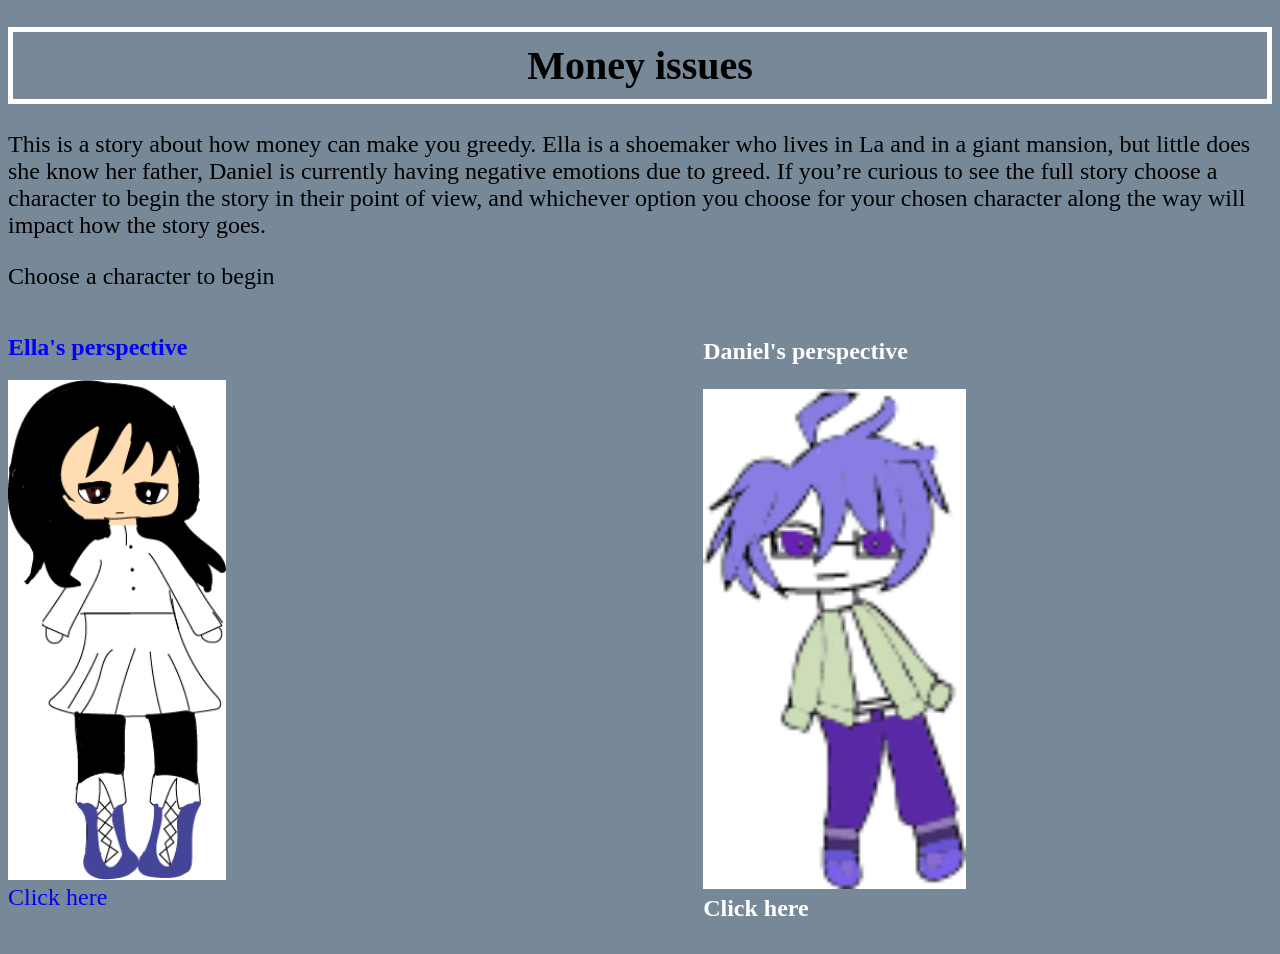
<file: index.html>
<!DOCTYPE html>
<html>
<head>
    <link rel="stylesheet" href ="style.css">
</head>
<body>
    <h1> Money issues </h1>
    <div class="p">
<P> 
    This is a story about how money can make you greedy.  Ella is a shoemaker who lives in La and in a giant mansion, but little does she know her father, Daniel is currently having negative emotions due to greed.  If you’re curious to see the full story choose a character to begin the story in their point of view, and whichever option you choose for your chosen character along the way will impact how the story goes.
</P>
        <div class="choose character">
        <p>
            Choose a character to begin
        </p>
        </div>
</div>
    <div class="songs-container">
    <div class="song-section">
    <h2> Ella's perspective </h2>
    <img Id="Images" src="Ella image.png" alt="Character 1"> 
<a id="song1" class="text" href="Ella.html"> Click here </a>
</div>

<div class="song-section">
<h3> Daniel's perspective <h3>
<img id="Images" src="Daniel.png" alt="Character 2">
<a id="song2" class="text" href="Daniel.html"> Click here </a>
</div>
</div>
</file>
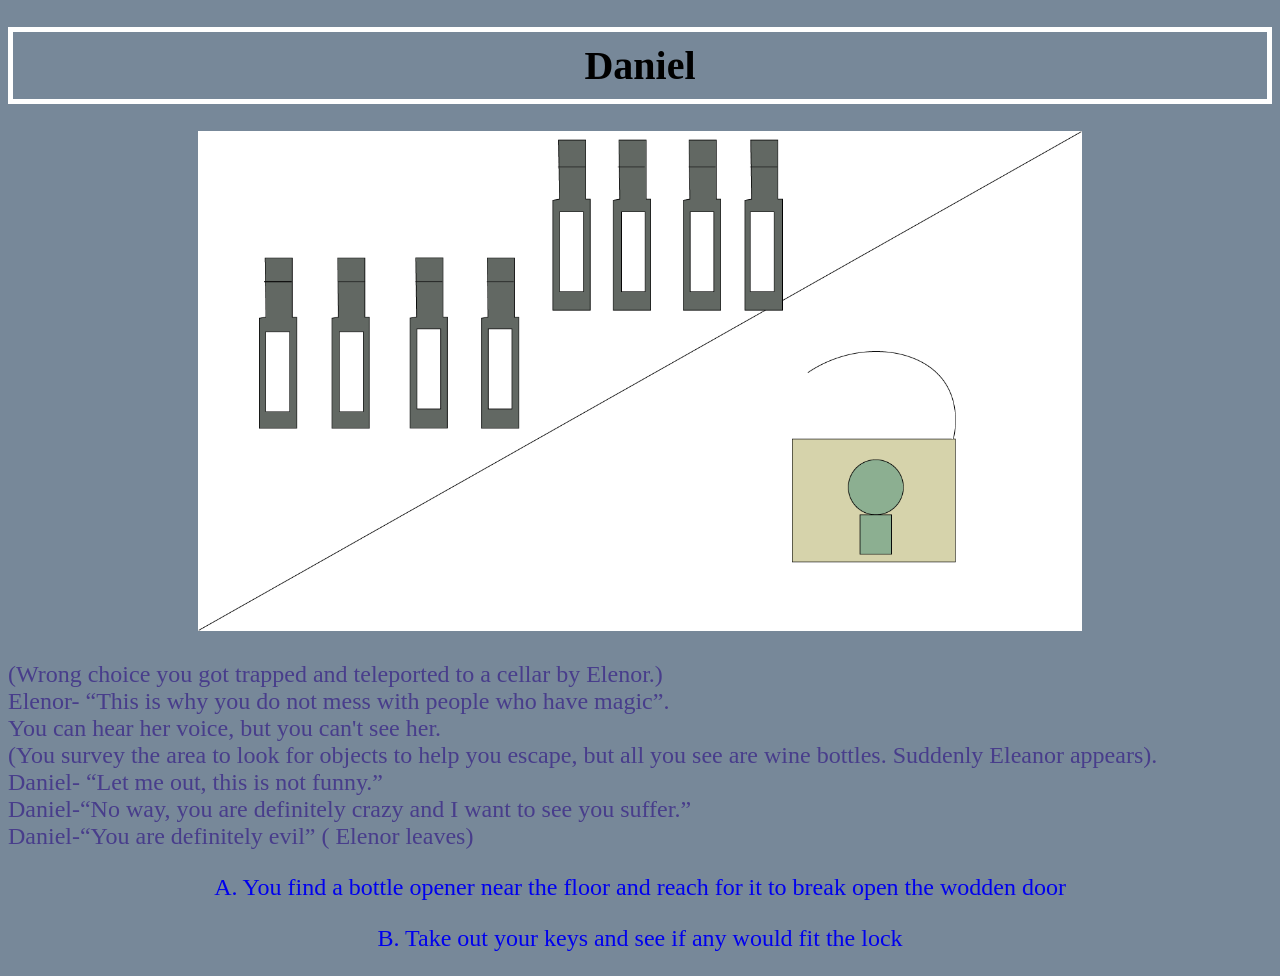
<file: Attack.html>
<!DOCTYPE html>
<html lang="en">
<head>
    <link rel="stylesheet" href ="style.css">
    <meta charset="UTF-8">
    <meta name="viewport" content="width=device-width, initial-scale=1.0">
    <title> Daniel's perspective</title>
</head>
<body>
    <h1> Daniel </h1>

     <div class="Text-3">
    <img id="Images" src="wine.png">
    </div>
    
    <div class="Text-1"> 
    <p> (Wrong choice you got trapped and teleported to a cellar by Elenor.) 
        <br>Elenor- “This is why you do not mess with people who have magic”.  
        <br>You can hear her voice, but you can't see her.  
        <br>(You survey the area to look for objects to help you escape, but all you see are wine bottles.  Suddenly Eleanor appears). 
        <br>Daniel- “Let me out, this is not funny.”  
        <br>Daniel-“No way, you are definitely crazy and I want to see you suffer.” 
        <br> Daniel-“You are definitely evil” ( Elenor leaves)
        </p>
    </div>
    
<div class="Text-3">
    <p>
        <a id="options" class="text" href="Escaped.html"> A. You find a bottle opener near the floor and reach for it to break open the wodden door </a>
    </p>
    </div>
    
<div class="Text-3">
    <a id="options" class="text" href="Escaped.html"> B. Take out your keys and see if any would fit the lock </a>
    </p>
</div>

</body>
</html>
</file>
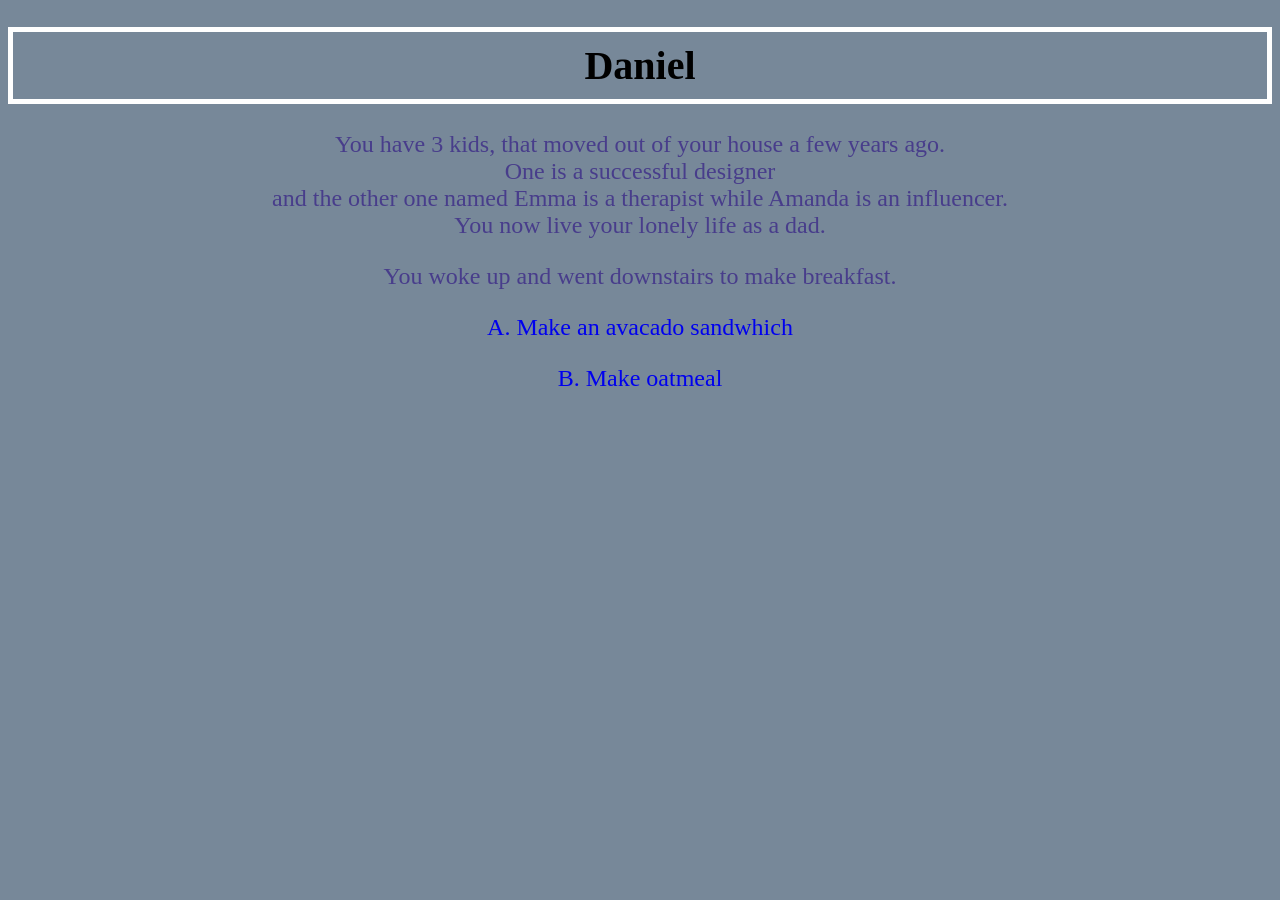
<file: Daniel.html>
<!DOCTYPE html>
<html lang="en">
<head>
    <link rel="stylesheet" href ="style.css">
    <meta charset="UTF-8">
    <meta name="viewport" content="width=device-width, initial-scale=1.0">
    <title> Daniel's perspective</title>
</head>
<body>
    <h1> Daniel </h1>
    <div class="Text-3"> 
    <p> You have 3 kids, that moved out of your house a few years ago. 
        <br> One is a successful designer 
        <br>and the other one named Emma is a therapist while Amanda is an influencer. 
        <br> You now live your lonely life as a dad.
        </p>
        </div>
    </div>

    <div class="Text-3">
        <p> You woke up and went downstairs to make breakfast.
            </p>
    </div>
    
<div class="Text-3">
    <p>
        <a id="options" class="text" href="food.html"> A. Make an avacado sandwhich </a>
    </p>
    </div>
    
<div class="Text-3">
    <a id="options" class="text" href="food.html"> B. Make oatmeal </a>
    </p>
</div>

</body>
</html>
</file>
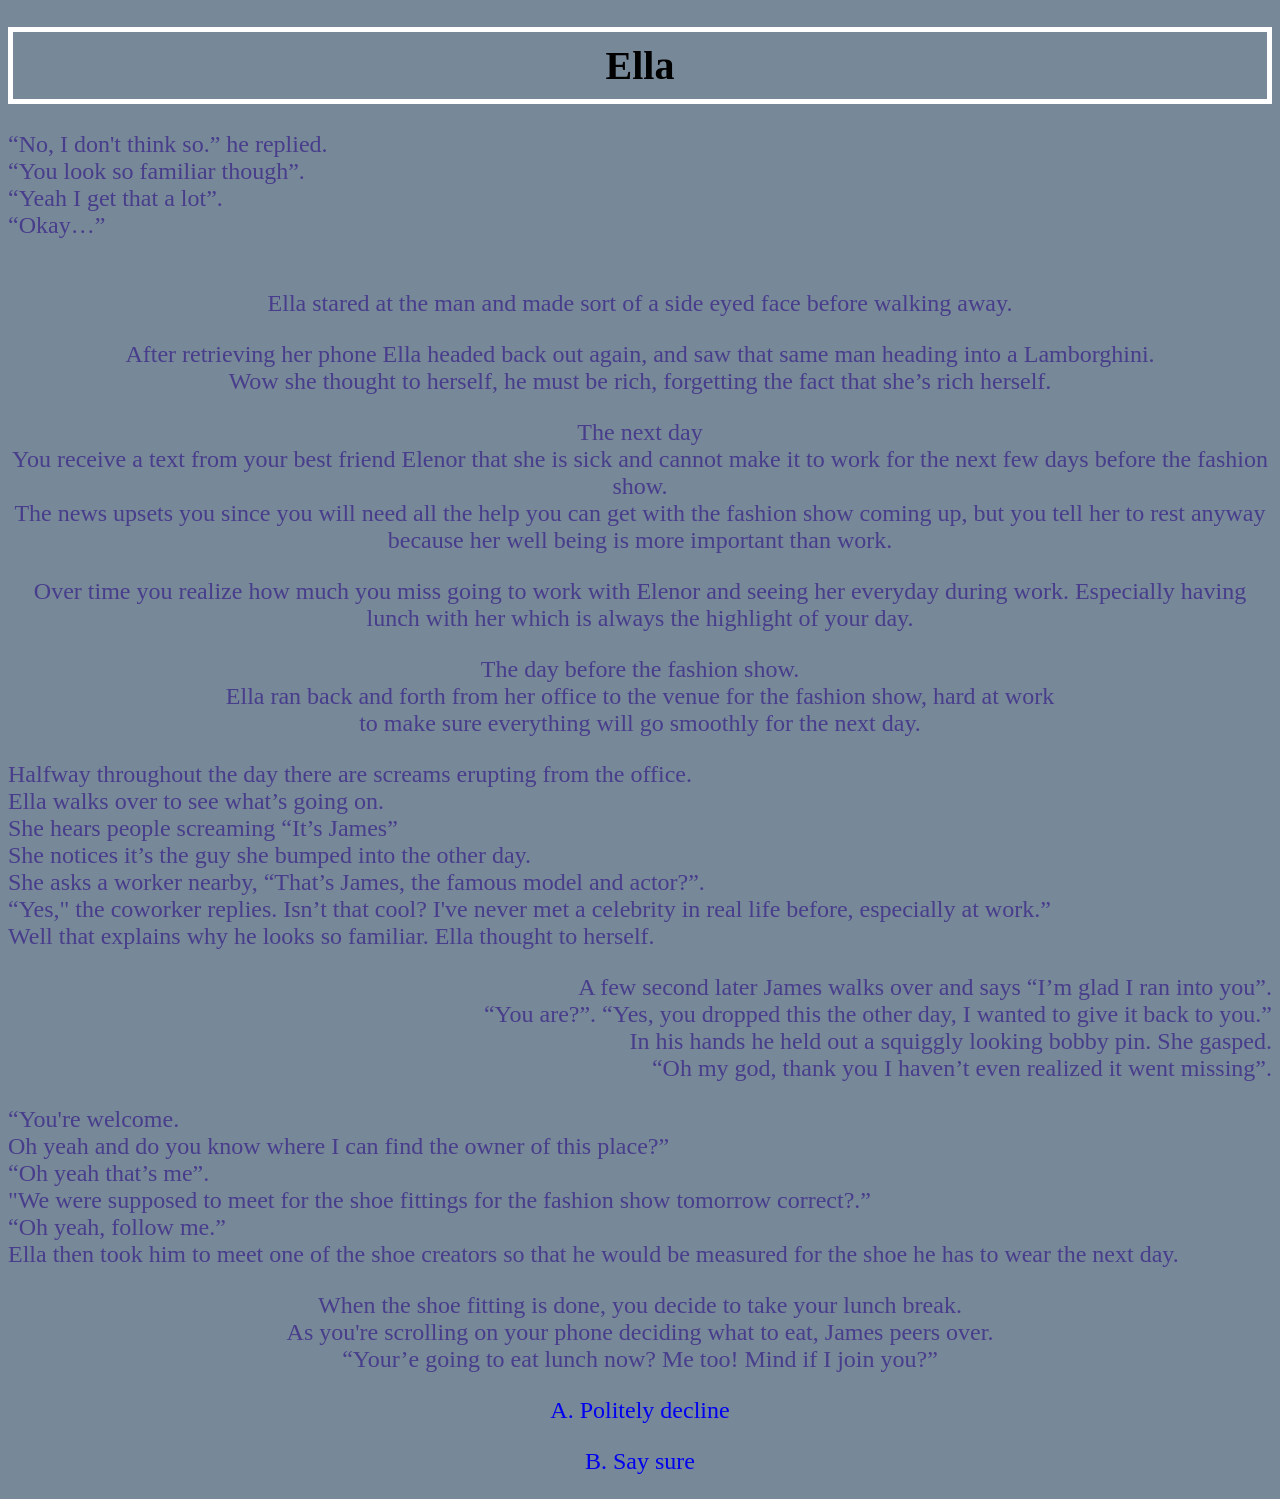
<file: doiknowyou.html>
<!DOCTYPE html>
<html lang="en">
<head>
    <link rel="stylesheet" href ="style.css">
    <meta charset="UTF-8">
    <meta name="viewport" content="width=device-width, initial-scale=1.0">
    <title> Ella's perspective</title>
</head>
<body>
    <h1> Ella </h1>
    <div class="Text-1"> 
    <p> “No, I don't think so.”  he replied. 
         <br>“You look so familiar though”.  
         <br>“Yeah I get that a lot”. 
         <br> “Okay…” 
         </p>
         </div>

        <div class="Text-3">
        <br>Ella stared at the man and made sort of a side eyed face before walking away.
        </p>
    </div>

    <div class="Text-3">
        <p> After retrieving her phone Ella headed back out again, and saw that same man heading into a Lamborghini.
            <br>  Wow she thought to herself, he must be rich, forgetting the fact that she’s rich herself.
            </p>
    </div>

    <div class="Text-3">
        <p> The next day 
           <br> You receive a text from your best friend Elenor that she is sick and cannot make it to work for the next few days before the fashion show.
           <br>  The news upsets you since you will need all the help you can get with the fashion show coming up, but you tell her to rest anyway because her well being is more important than work. 
           </p>
           </div>
           
    <div class="Text-3">
           <p> Over time you realize how much you miss going to work with Elenor and seeing her everyday during work.  Especially having lunch with her which is always the highlight of your day.
        </p>
    </div>

    <div class="Text-3">
        <p> The day before the fashion show. 
           <br> Ella ran back and forth from her office to the venue for the fashion show, hard at work 
           <br>to make sure everything will go smoothly for the next day.
        </p>
    </div>

    <div class="Text-1">
        <p>  Halfway throughout the day there are screams erupting from the office. 
            <br>Ella walks over to see what’s going on.  
            <br>She hears people screaming “It’s James” 
            <br> She notices it’s the guy she bumped into the other day.  
            <br>She asks a worker nearby, “That’s James, the famous model and actor?”.  
            <br>“Yes," the coworker replies.  Isn’t that cool? I've never met a celebrity in real life before, especially at work.”  
            <br>Well that explains why he looks so familiar.  Ella thought to herself.
        </p>
    </div>

    <div class="Text-2"> 
<p> A few second later James walks over and says “I’m glad I ran into you”.  
    <br>“You are?”.  “Yes, you dropped this the other day, I wanted to give it back to you.”  
    <br>In his hands he held out a squiggly looking bobby pin.  She gasped.
    <br> “Oh my god, thank you I haven’t even realized it went missing”.
    </p>
    </div>
    
    <div class="Text-1">
    <p>“You're welcome.  
    <br>Oh yeah and do you know where I can find the owner of this place?”  
    <br>“Oh yeah that’s me”. 
    <br> "We were supposed to meet for the shoe fittings for the fashion show tomorrow correct?.”  
    <br>“Oh yeah, follow me.”  
    <br>Ella then took him to meet one of the shoe creators so that he would be measured for the shoe he has to wear the next day.
</p>
</div>

<div class="Text-3">
<p> When the shoe fitting is done, you decide to take your lunch break.  
    <br>As you're scrolling on your phone deciding what to eat, James peers over.  
    <br>“Your’e going to eat lunch now?  Me too! Mind if I join you?” 
</p>
</div>
    
<div class="Text-3">
    <p>
        <a id="options" class="text" href="politelydecline.html"> A. Politely decline </a>
    </p>
    </div>
    
<div class="Text-3">
    <a id="options" class="text" href="saysure.html"> B. Say sure  </a>
    </p>
</div>

</body>
</html>
</file>
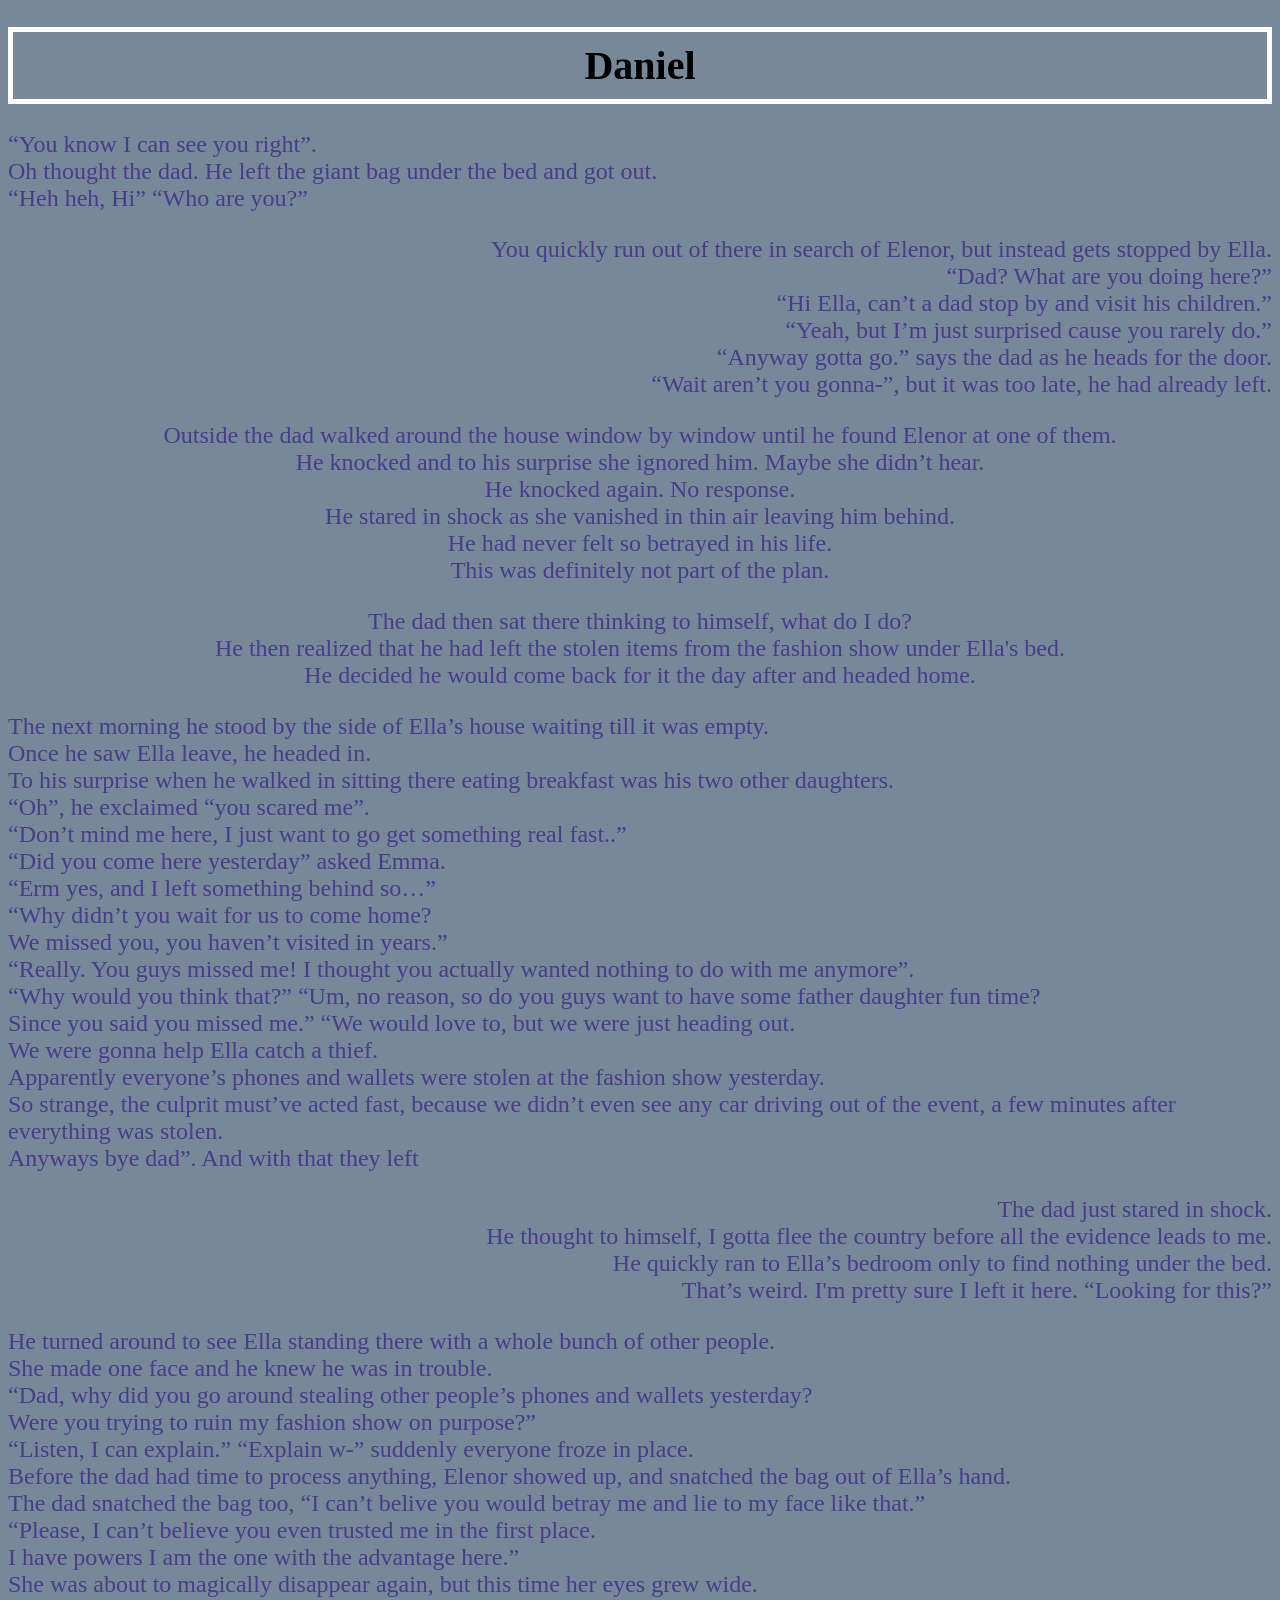
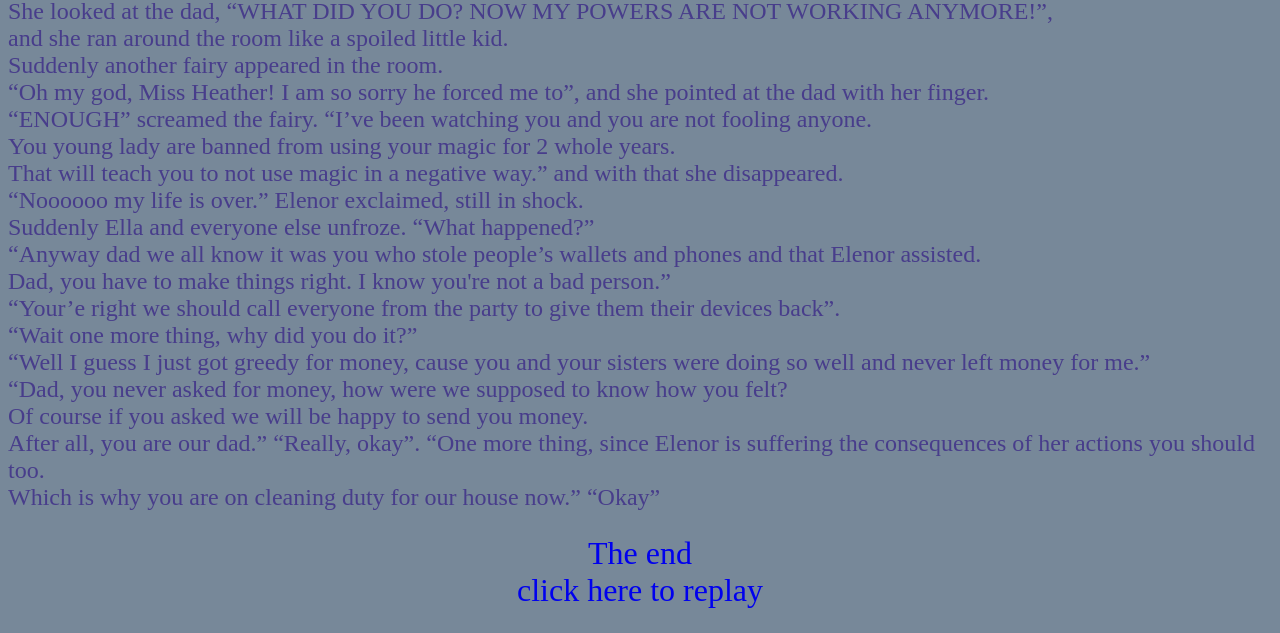
<file: Duckunderbed.html>
<!DOCTYPE html>
<html lang="en">
<head>
    <link rel="stylesheet" href ="style.css">
    <meta charset="UTF-8">
    <meta name="viewport" content="width=device-width, initial-scale=1.0">
    <title> Daniel's perspective</title>
</head>
<body>
    <h1> Daniel </h1>
    <div class="Text-1"> 
    <p> “You know I can see you right”.  
        <br>Oh thought the dad.  He left the giant bag under the bed and got out.  
        <br>“Heh heh, Hi” “Who are you?”
        </p>
    </div>

    <div class="Text-2">
        <p> You quickly run out of there in search of Elenor, but instead gets stopped by Ella.  
            <br>“Dad?  What are you doing here?”  
            <br>“Hi Ella, can’t a dad stop by and visit his children.” 
            <br> “Yeah, but I’m just surprised cause you rarely do.”  
            <br>“Anyway gotta go.”  says the dad as he heads for the door.  
            <br>“Wait aren’t you gonna-”, but it was too late, he had already left.  
            </p>
    </div>

    <div class="Text-3">
        <p> Outside the dad walked around the house window by window until he found Elenor at one of them. 
            <br> He knocked and to his surprise she ignored him.  Maybe she didn’t hear.  
            <br>He knocked again.  No response.  
            <br>He stared in shock as she vanished in thin air leaving him behind.  
            <br>He had never felt so betrayed in his life.  
            <br>This was definitely not part of the plan.
        </p>
    </div>

    <div class="Text-3">
        <p> The dad then sat there thinking to himself, what do I do? 
            <br> He then realized that he had left the stolen items from the fashion show under Ella's bed. 
            <br> He decided he would come back for it the day after and headed home.
        </p>
    </div>

    <div class="Text-1">
        <p> The next morning he stood by the side of Ella’s house waiting till it was empty. 
            <br> Once he saw Ella leave, he headed in.  
            <br>To his surprise when he walked in sitting there eating breakfast was his two other daughters.  
            <br>“Oh”, he exclaimed “you scared me”.  
            <br>“Don’t mind me here, I just want to go get something real fast..”  
            <br>“Did you come here yesterday” asked Emma.  
            <br>“Erm yes, and I left something behind so…”  
            <br>“Why didn’t you wait for us to come home? 
            <br> We missed you, you haven’t visited in years.”  
            <br>“Really.  You guys missed me!  I thought you actually wanted nothing to do with me anymore”.  
            <br>“Why would you think that?”  “Um, no reason, so do you guys want to have some father daughter fun time?  
            <br>Since you said you missed me.”  “We would love to, but we were just heading out.  
            <br>We were gonna help Ella catch a thief.  
            <br>Apparently everyone’s phones and wallets were stolen at the fashion show yesterday.  
            <br>So strange, the culprit must’ve acted fast, because we didn’t even see any car driving out of the event, a few minutes after everything was stolen.  
            <br>Anyways bye dad”.  And with that they left
        </p>
    </div>

    <div class="Text-2"> 
<p> The dad just stared in shock.  
    <br>He thought to himself, I gotta flee the country before all the evidence leads to me. 
    <br> He quickly ran to Ella’s bedroom only to find nothing under the bed.  
    <br>That’s weird. I'm pretty sure I left it here.  “Looking for this?” 
</p>
</div>

<div class="Text-1">
<p>He turned around to see Ella standing there with a whole bunch of other people. 
    <br> She made one face and he knew he was in trouble.  
    <br>“Dad, why did you go around stealing other people’s phones and wallets yesterday? 
    <br> Were you trying to ruin my fashion show on purpose?” 
    <br> “Listen, I can explain.”  “Explain w-” suddenly everyone froze in place. 
    <br> Before the dad had time to process anything, Elenor showed up, and snatched the bag out of Ella’s hand.  
    <br>The dad snatched the bag too, “I can’t belive you would betray me and lie to my face like that.”  
    <br>“Please, I can’t believe you even trusted me in the first place.  
    <br>I have powers I am the one with the advantage here.”  
    <br>She was about to magically disappear again, but this time her eyes grew wide. 
    <br> She looked at the dad, “WHAT DID YOU DO?  NOW MY POWERS ARE NOT WORKING ANYMORE!”, 
    <br>and she ran around the room like a spoiled little kid.  
    <br>Suddenly another fairy appeared in the room. 
    <br> “Oh my god, Miss Heather!  I am so sorry he forced me to”, and she pointed at the dad with her finger.  
    <br>“ENOUGH” screamed the fairy.  “I’ve been watching you and you are not fooling anyone.  
    <br>You young lady are banned from using your magic for 2 whole years. 
    <br> That will teach you to not use magic in a negative way.” and with that she disappeared.  
    <br>“Noooooo my life is over.”  Elenor exclaimed, still in shock.  
    <br>Suddenly Ella and everyone else unfroze.  “What happened?”  
    <br>“Anyway dad we all know it was you who stole people’s wallets and phones and that Elenor assisted.  
    <br>Dad, you have to make things right.  I know you're not a bad person.”  
    <br>“Your’e right we should call everyone from the party to give them their devices back”. 
    <br> “Wait one more thing, why did you do it?”  
    <br>“Well I guess I just got greedy for money, cause you and your sisters were doing so well and never left money for me.” 
    <br> “Dad, you never asked for money, how were we supposed to know how you felt? 
    <br> Of course if you asked we will be happy to send you money.  
    <br>After all, you are our dad.”  “Really, okay”.  “One more thing, since Elenor is suffering the consequences of her actions you should too.  
    <br>Which is why you are on cleaning duty for our house now.”  “Okay”
</p>
</div>

<div class="Text-3">
    <p>
        <a id="Ending" class="text" href="index.html">  The end <br> click here to replay </a>
    </p>
    </div>
</file>
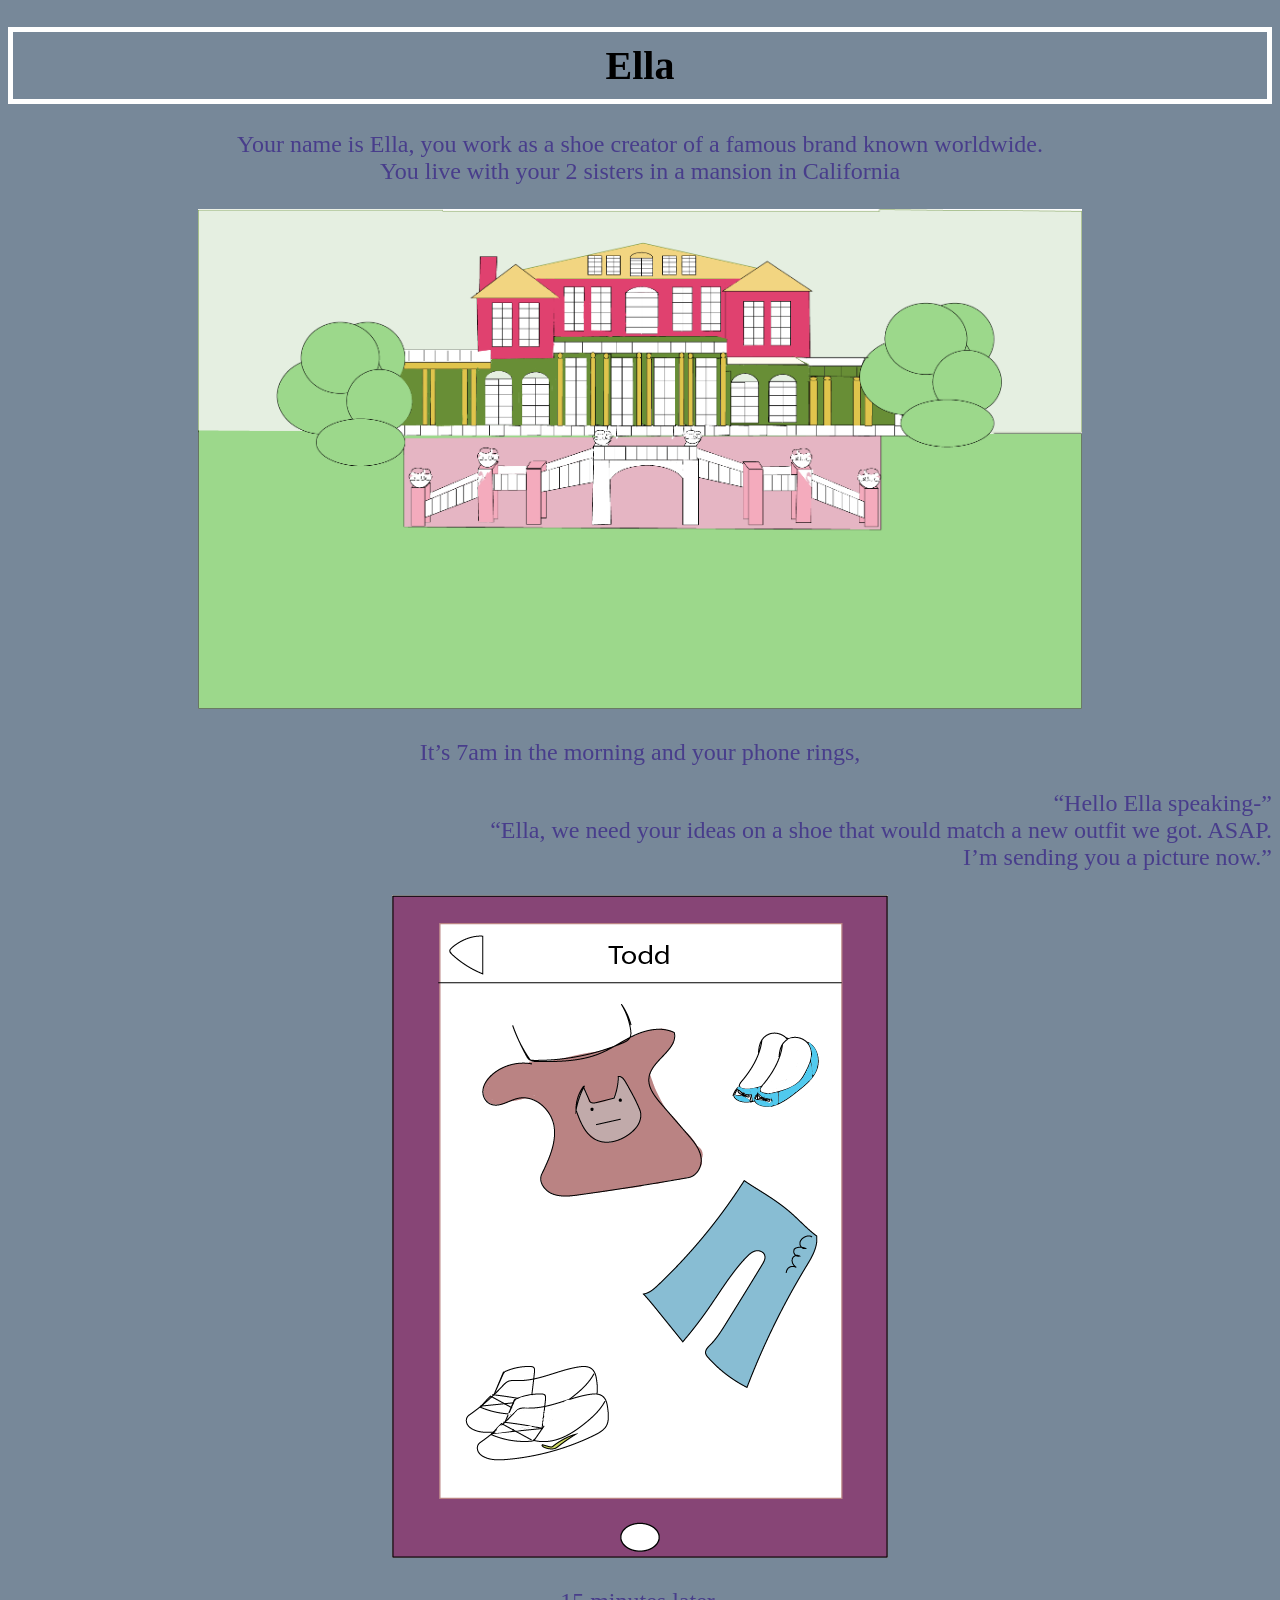
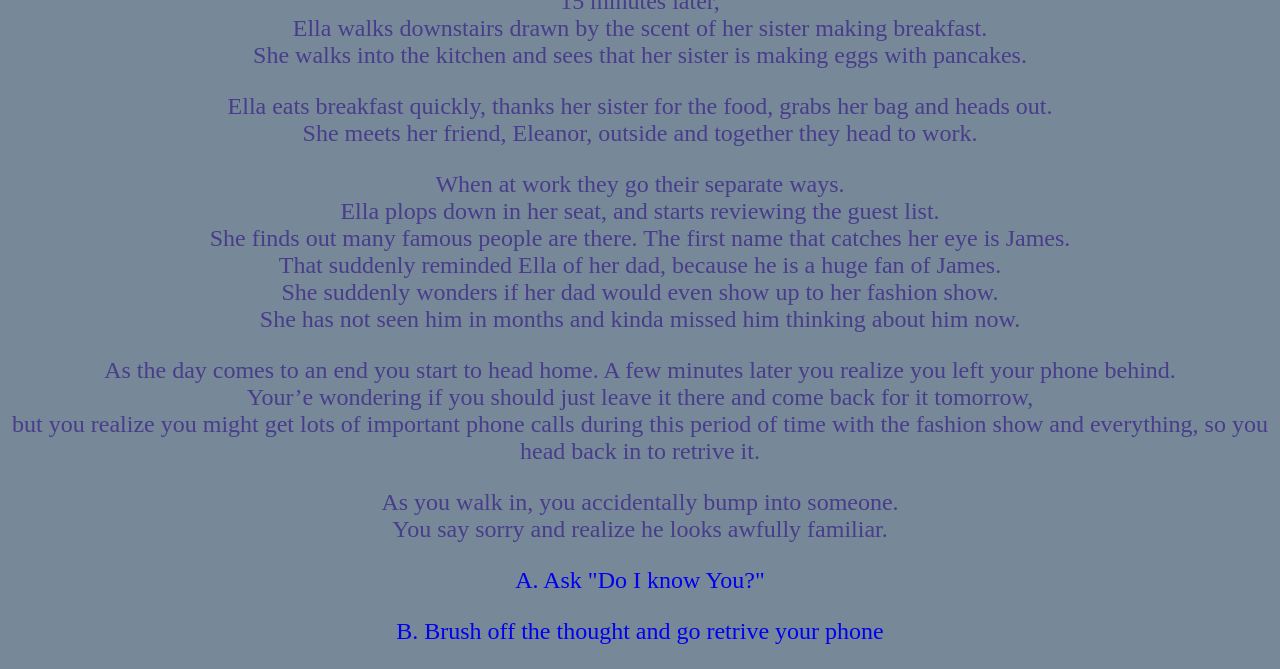
<file: Ella.html>
<!DOCTYPE html>
<html lang="en">
<head>
    <link rel="stylesheet" href ="style.css">
    <meta charset="UTF-8">
    <meta name="viewport" content="width=device-width, initial-scale=1.0">
    <title> Ella's perspective</title>
</head>
<body>
    <h1> Ella </h1>
    <div class="Text-3"> 
    <p> Your name is Ella, you work as a shoe creator of a famous brand known worldwide.
        <br> You live with your 2 sisters in a mansion in California
        </p>
        </div>
    </div>

    <div class="Text-3">
    <img id="Images" src="Ellas house.png">
    </div>

    <div class="Text-3">
        <p> It’s 7am in the morning and your phone rings, </p>
    </div>

    <div class="Text-2">
        <p> “Hello Ella speaking-”
           <br>“Ella, we need your ideas on a shoe that would match a new outfit we got.  ASAP.
           <br>I’m sending you a picture now.”  
            </p>
    </div>

    <div class="Text-3">
        <img id="images" src="phone.png">
    </div>

    <div class="Text-3">
        <p> 15 minutes later,
            <br>Ella walks downstairs drawn by the scent of her sister making breakfast.
        <br>She walks into the kitchen and sees that her sister is making eggs with pancakes.
     </p>
        </div>

    <div class="Text-3">
        <p> Ella eats breakfast quickly, thanks her sister for the food, grabs her bag and heads out. 
            <br>  She meets her friend, Eleanor, outside and together they head to work.
        </p>
    </div>

    <div class="Text-3">
        <p>  When at work they go their separate ways.  
            <br> Ella plops down in her seat, and starts reviewing the guest list.  
            <br>She finds out many famous people are there. The first name that catches her eye is James.  
            <br>That suddenly reminded Ella of her dad, because he is a huge fan of James.  
            <br>She suddenly wonders if her dad would even show up to her fashion show.  
            <br> She has not seen him in months and kinda missed him thinking about him now.
        </p>
    </div>

    <div class="Text-3"> 
<p> As the day comes to an end you start to head home. A few minutes later you realize you left your phone behind.  
    <br> Your’e wondering if you should just leave it there and come back for it tomorrow, 
    <br> but you realize you might get lots of important phone calls during this period of time with the fashion show and everything, so you head back in to retrive it.
</p>
</div>

<div class="Text-3">
<p> As you walk in, you accidentally bump into someone.  
    <br>You say sorry and realize he looks awfully familiar.  
</p>
</div>
    
<div class="Text-3">
    <p>
        <a id="options" class="text" href="doiknowyou.html"> A. Ask "Do I know You?"</a>
    </p>
    </div>
    
<div class="Text-3">
    <a id="options" class="text" href="retriveyourphone.html"> B. Brush off the thought and go retrive your phone </a>
    </p>
</div>

</body>
</html>
</file>
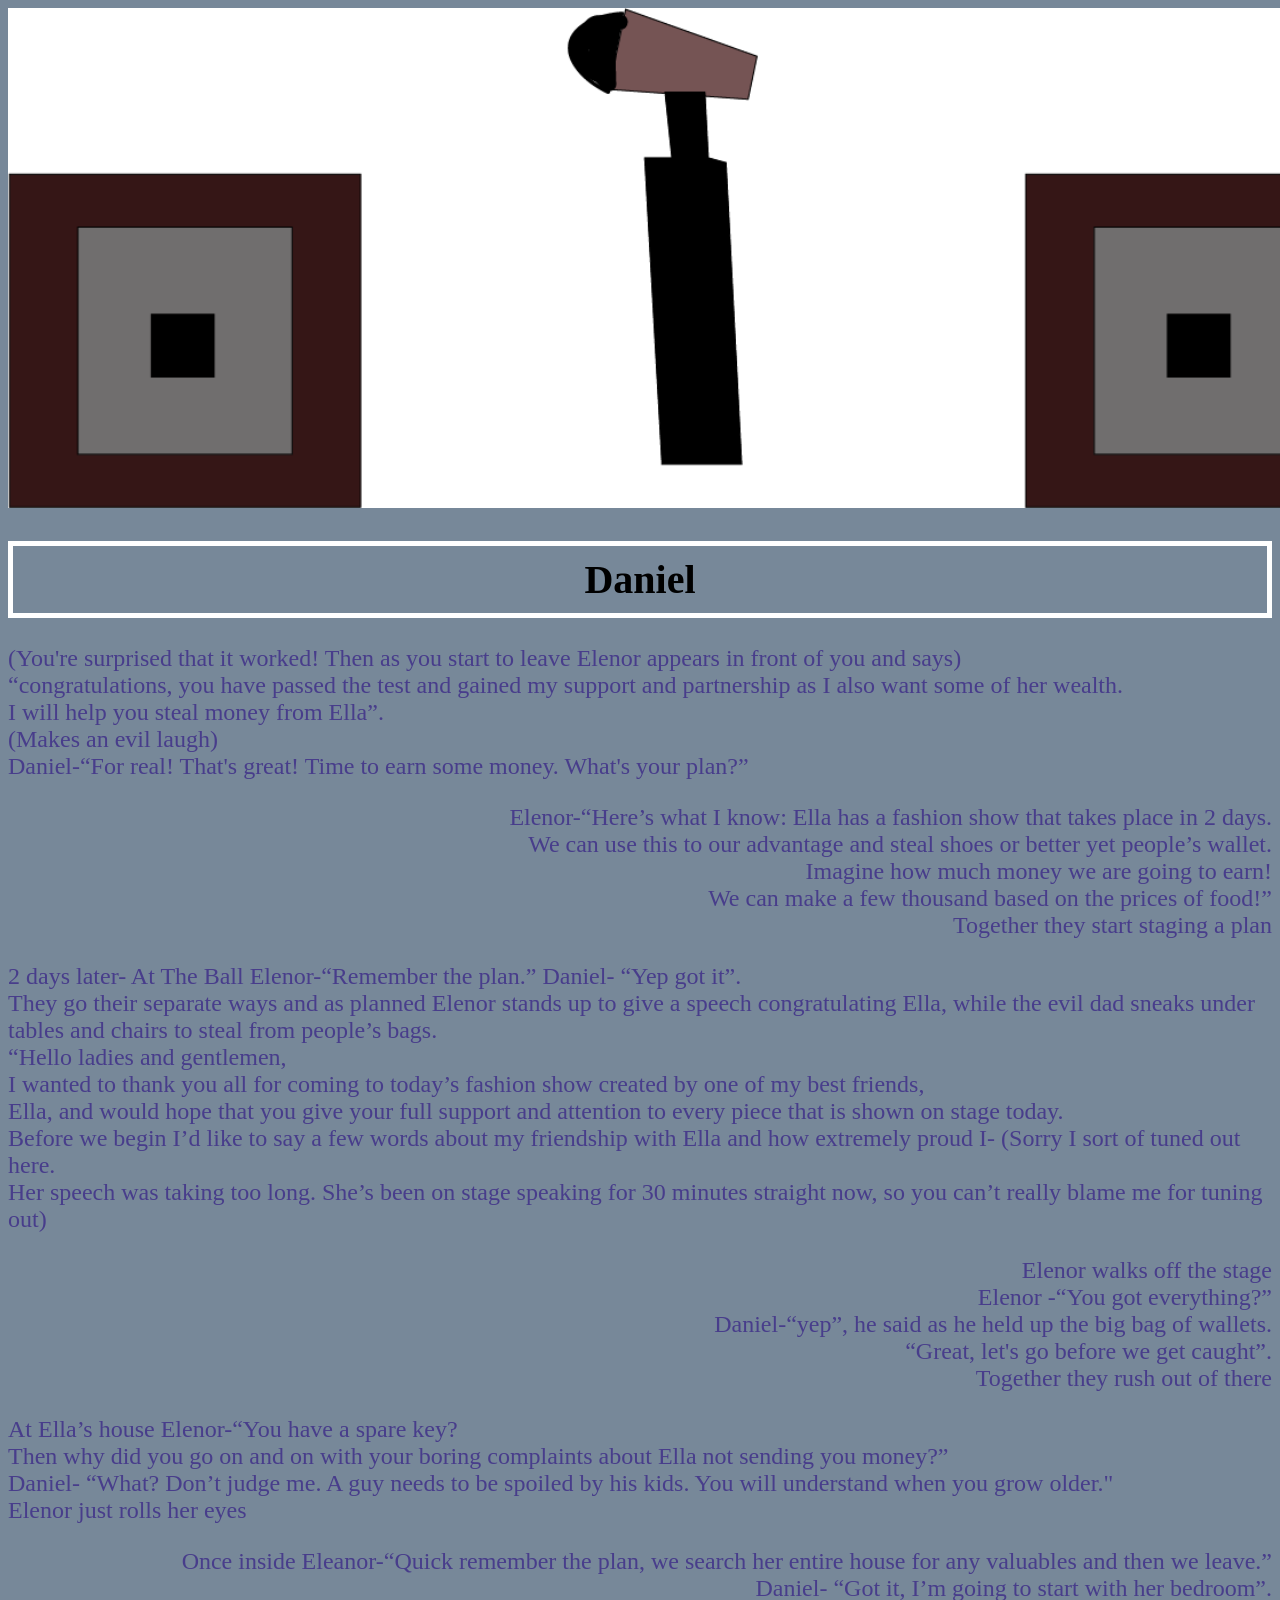
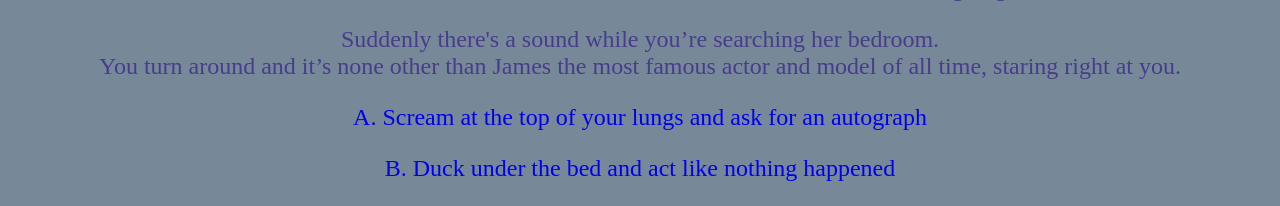
<file: Escaped.html>
<!DOCTYPE html>
<html lang="en">
<head>
    <link rel="stylesheet" href ="style.css">
    <meta charset="UTF-8">
    <meta name="viewport" content="width=device-width, initial-scale=1.0">
    <title> Daniel's perspective</title>
</head>
<body>

    <div class="Text-3">
    <img id="Images" src="mic.png">
    </div>
    
    <h1> Daniel </h1>
    <div class="Text-1"> 
    <p> (You're surprised that it worked!  Then as you start to leave Elenor appears in front of you and says) 
        <br>“congratulations, you have passed the test and gained my support and partnership as I also want some of her wealth.
        <br>  I will help you steal money from Ella”.  
        <br>(Makes an evil laugh) 
        <br>Daniel-“For real!  That's great! Time to earn some money.  What's your plan?”
        </p>
    </div>

    <div class="Text-2">
        <p>Elenor-“Here’s what I know: Ella has a fashion show that takes place in 2 days.  
            <br>We can use this to our advantage and steal shoes or better yet people’s wallet. 
            <br> Imagine how much money we are going to earn!  
            <br>We can make a few thousand based on the prices of food!”  
            <br>Together they start staging a plan
        </p>
    </div>

    <div class="Text-1">
        <p> 2 days later- At The Ball
            Elenor-“Remember the plan.”  Daniel- “Yep got it”.
            <br>  They go their separate ways and as planned Elenor stands up to give a speech congratulating Ella, while the evil dad sneaks under tables and chairs to steal from people’s bags. 
            <br> “Hello ladies and gentlemen, 
            <br>I wanted to thank you all for coming to today’s fashion show created by one of my best friends, 
            <br>Ella, and would hope that you give your full support and attention to every piece that is shown on stage today. 
            <br>Before we begin I’d like to say a few words about my friendship with Ella and how extremely proud I- (Sorry I sort of tuned out here. 
            <br> Her speech was taking too long.  She’s been on stage speaking for 30 minutes straight now, so you can’t really blame me for tuning out)
        </p>
    </div>

    <div class="Text-2">
        <p> Elenor walks off the stage 
           <br> Elenor -“You got everything?” 
            <br>Daniel-“yep”, he said as he held up the big bag of wallets. 
            <br> “Great, let's go before we get caught”.  
            <br>  Together they rush out of there
        </p>
    </div>

    <div class="Text-1">
        <p> At Ella’s house 
            Elenor-“You have a spare key?  
            <br>Then why did you go on and on with your boring complaints about Ella not sending you money?”  
            <br>Daniel- “What?  Don’t judge me.  A guy needs to be spoiled by his kids.  You will understand when you grow older."  
            <br>Elenor just rolls her eyes 
        </p>
    </div>

    <div class="Text-2"> 
<p> Once inside
    Eleanor-“Quick remember the plan, we search her entire house for any valuables and then we leave.” 
    <br>Daniel- “Got it, I’m going to start with her bedroom”.
</p>
</div>

<div class="Text-3">
<p> Suddenly there's a sound while you’re searching her bedroom. 
    <br> You turn around and it’s none other than James the most famous actor and model of all time, staring right at you.
</p>
</div>

<div class="Text-3">
    <p>
        <a id="options" class="text" href="Fanboy.html"> A. Scream at the top of your lungs and ask for an autograph </a>
    </p>
    </div>
    
<div class="Text-3">
    <a id="options" class="text" href="Duckunderbed.html"> B. Duck under the bed and act like nothing happened </a>
    </p>
</div>

</body>
</html>
</file>
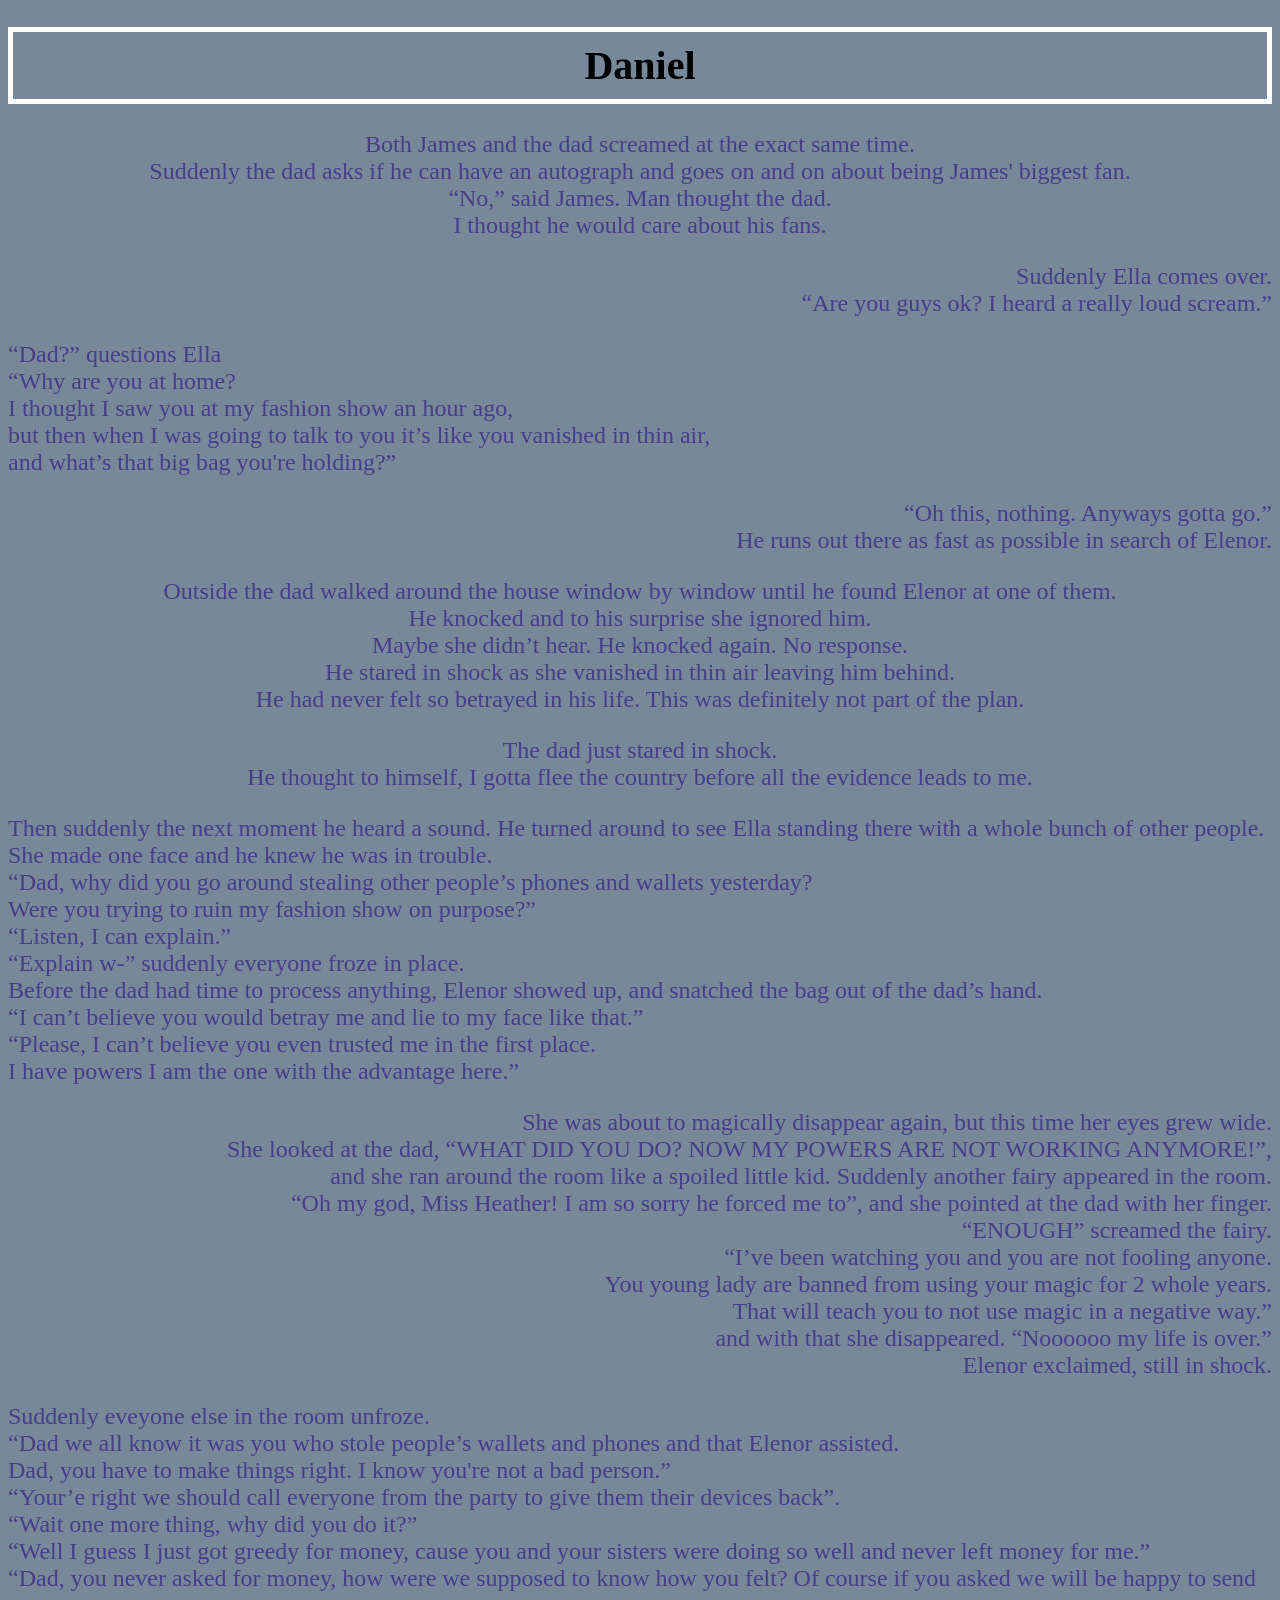
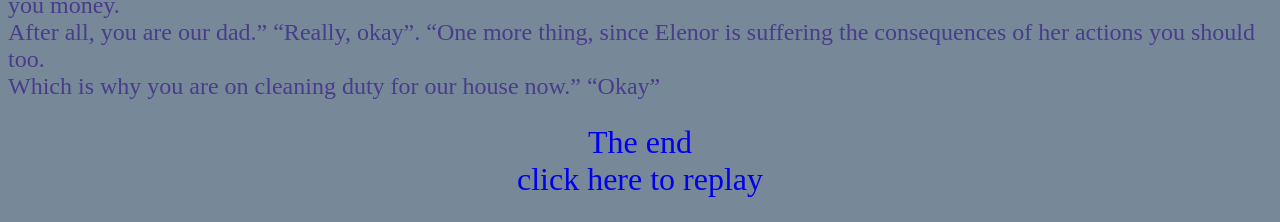
<file: Fanboy.html>
<!DOCTYPE html>
<html lang="en">
<head>
    <link rel="stylesheet" href ="style.css">
    <meta charset="UTF-8">
    <meta name="viewport" content="width=device-width, initial-scale=1.0">
    <title> Daniel's perspective</title>
</head>
<body>
    <h1> Daniel </h1>
    <div class="Text-3"> 
    <p> Both James and the dad screamed at the exact same time. 
        <br> Suddenly the dad asks if he can have an autograph and goes on and on about being James' biggest fan. 
        <br> “No,” said James. Man thought the dad.  
        <br> I thought he would care about his fans.
        </p>
        </div>
    </div>
    
    <div class="Text-2">
    <div class="narrator">
        <p> Suddenly Ella comes over. 
            <br> “Are you guys ok?  I heard a really loud scream.” 
            </p>
    </div>

    <div class="Text-1">
    <div class="narrator">
        <p> “Dad?” questions Ella 
            <br> “Why are you at home?
            <br> I thought I saw you at my fashion show an hour ago, 
            <br>but then when I was going to talk to you it’s like you vanished in thin air, 
            <br>and what’s that big bag you're holding?”
        </p>
    </div>

    <div class="Text-2">
        <p> “Oh this, nothing.  Anyways gotta go.” 
            <br> He runs out there as fast as possible in search of Elenor.
        </p>
    </div>

    <div class="Text-3">
        <p> Outside the dad walked around the house window by window until he found Elenor at one of them.  
            <br>He knocked and to his surprise she ignored him.  
            <br>Maybe she didn’t hear.  He knocked again.  No response.  
            <br>He stared in shock as she vanished in thin air leaving him behind.  
                <br>He had never felt so betrayed in his life.  This was definitely not part of the plan.
        </p>
    </div>

    <div class="Text-3"> 
<p> The dad just stared in shock. 
    <br> He thought to himself, I gotta flee the country before all the evidence leads to me.  
</p>
</div>

<div class="Text-1">
<p> Then suddenly the next moment he heard a sound.
    He turned around to see Ella standing there with a whole bunch of other people.  
    <br>She made one face and he knew he was in trouble. 
    <br> “Dad, why did you go around stealing other people’s phones and wallets yesterday?  
    <br>Were you trying to ruin my fashion show on purpose?”  
    <br>“Listen, I can explain.” 
    <br> “Explain w-” suddenly everyone froze in place.  
    <br>Before the dad had time to process anything, Elenor showed up, and snatched the bag out of the dad’s hand.  
    <br>“I can’t believe you would betray me and lie to my face like that.”  
    <br>“Please, I can’t believe you even trusted me in the first place.  
    <br>I have powers I am the one with the advantage here.”  
</p>
</div>

    <div class="Text-2">
    <p>She was about to magically disappear again, but this time her eyes grew wide. 
    <br> She looked at the dad, “WHAT DID YOU DO?  NOW MY POWERS ARE NOT WORKING ANYMORE!”, 
    <br>and she ran around the room like a spoiled little kid.  Suddenly another fairy appeared in the room. 
    <br> “Oh my god, Miss Heather!  I am so sorry he forced me to”, and she pointed at the dad with her finger. 
    <br> “ENOUGH” screamed the fairy.  
    <br>“I’ve been watching you and you are not fooling anyone. 
    <br> You young lady are banned from using your magic for 2 whole years.  
    <br>That will teach you to not use magic in a negative way.” 
    <br>and with that she disappeared.  “Noooooo my life is over.” 
    <br> Elenor exclaimed, still in shock. 
    </p>
    </div>

        <div class="text-1">
    <p> Suddenly eveyone else in the room unfroze. 
    <br> “Dad we all know it was you who stole people’s wallets and phones and that Elenor assisted.  
    <br>Dad, you have to make things right.  I know you're not a bad person.”  
    <br>“Your’e right we should call everyone from the party to give them their devices back”. 
    <br> “Wait one more thing, why did you do it?”  
    <br>“Well I guess I just got greedy for money, cause you and your sisters were doing so well and never left money for me.”  
    <br>“Dad, you never asked for money, how were we supposed to know how you felt?  Of course if you asked we will be happy to send you money.  
    <br>After all, you are our dad.”  “Really, okay”.  “One more thing, since Elenor is suffering the consequences of her actions you should too. 
    <br> Which is why you are on cleaning duty for our house now.”  “Okay”
</p>
</div>

<div class="Text-3">
    <p>
        <a id="Ending" class="text" href="index.html">  The end <br>click here to replay </a>
    </p>
    </div>
</file>
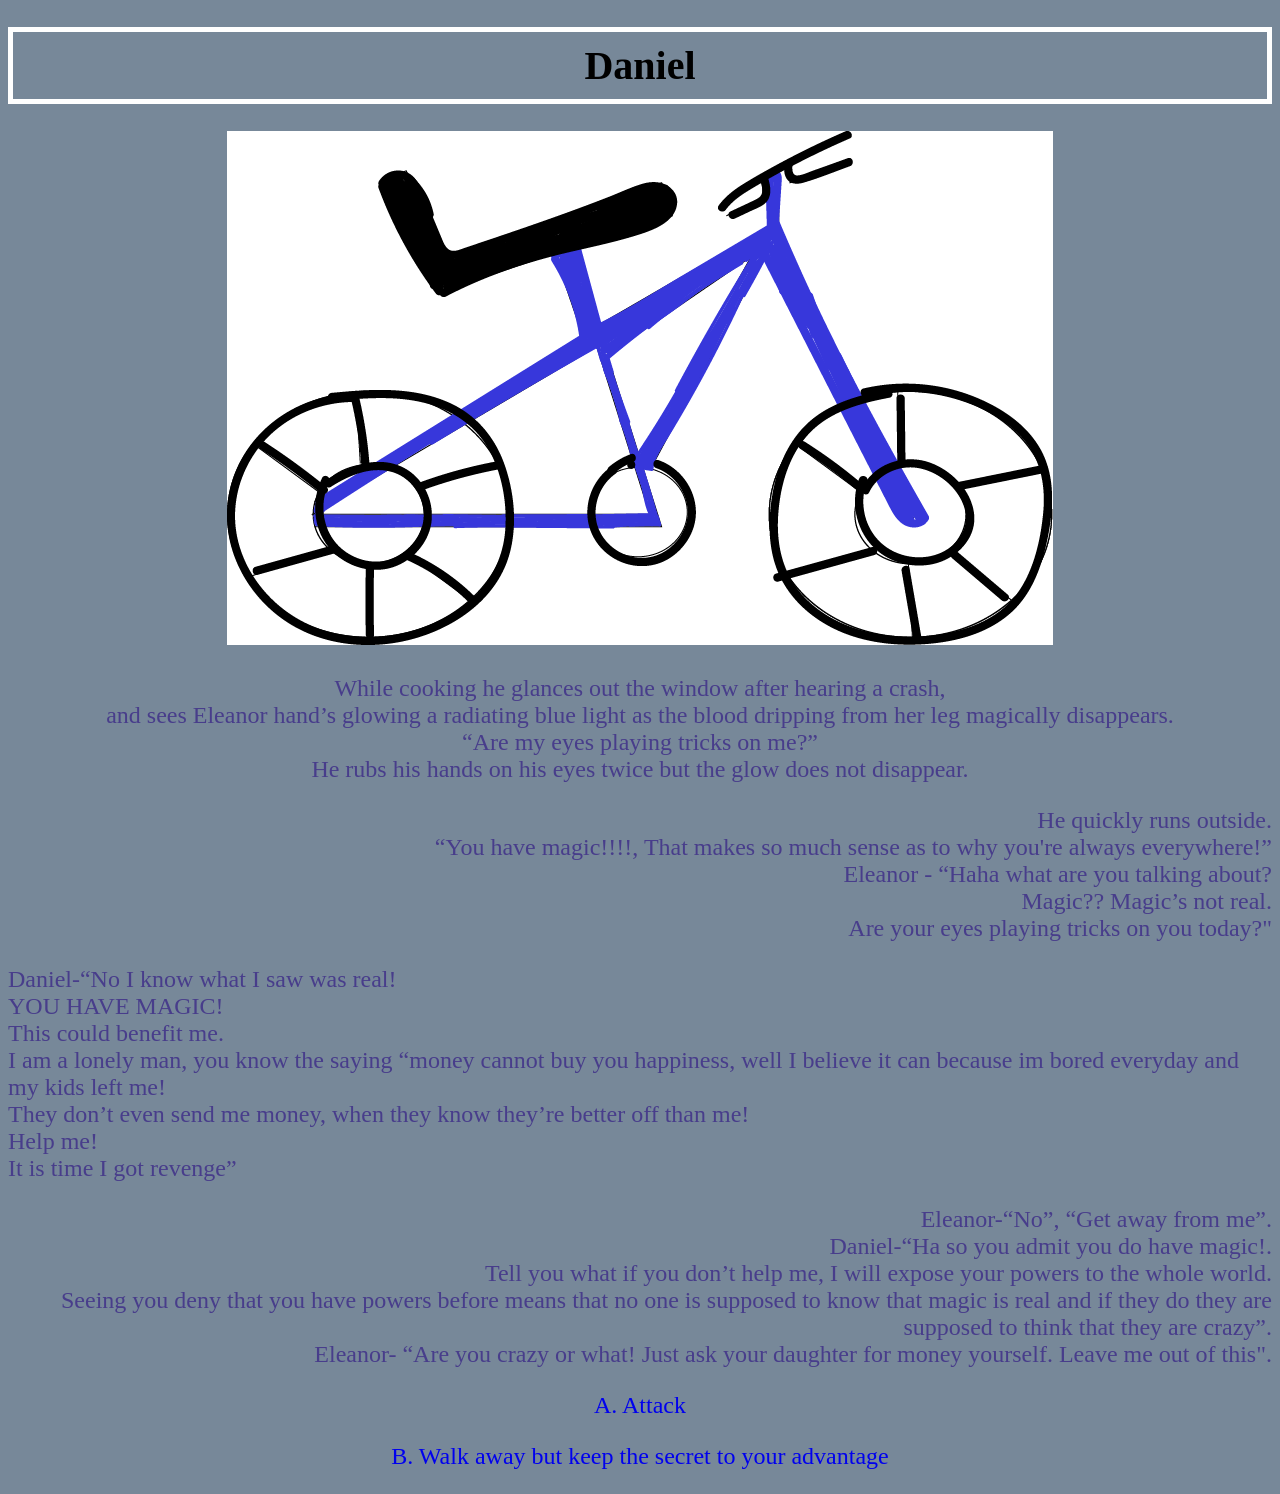
<file: food.html>
<!DOCTYPE html>
<html lang="en">
<head>
    <link rel="stylesheet" href ="style.css">
    <meta charset="UTF-8">
    <meta name="viewport" content="width=device-width, initial-scale=1.0">
    <title> Daniels perspective</title>
</head>
<body>
    <h1> Daniel </h1>
    <div class="Text-3"> 
        <img Id="images" src="bike.png">
    </div>

    <div class="Text-3">
    <p> While cooking he glances out the window after hearing a crash, 
        <br>and sees Eleanor hand’s glowing a radiating blue light as the blood dripping from her leg magically disappears.  
        <br>“Are my eyes playing tricks on me?”  
        <br>He rubs his hands on his eyes twice but the glow does not disappear.  
        </p>
    </div>
   
    <div class="Text-2">
        <p> He quickly runs outside. 
            <br> “You have magic!!!!, That makes so much sense as to why you're always everywhere!” 
            <br>Eleanor - “Haha what are you talking about?  
            <br>Magic?? Magic’s not real.  
            <br>Are your eyes playing tricks on you today?"
            </p>
    </div>

    <div class="Text-1">
        <p>  Daniel-“No I know what I saw was real!
            <br> YOU HAVE MAGIC! 
            <br>This could benefit me.  
            <br>I am a lonely man, you know the saying “money cannot buy you happiness, well I believe it can because im bored everyday and my kids left me! 
            <br> They don’t even send me money, when they know they’re better off than me! 
            <br> Help me!  
            <br>It is time I got revenge”

        <div class="Text-2">
            <p> Eleanor-“No”, “Get away from me”.  
            <br>Daniel-“Ha so you admit you do have magic!.  
            <br>Tell you what if you don’t help me, I will expose your powers to the whole world.  
            <br>Seeing you deny that you have powers before means that no one is supposed to know that magic is real and if they do they are supposed to think that they are crazy”.  
            <br>Eleanor- “Are you crazy or what!  Just ask your daughter for money yourself.  Leave me out of this".
        </p>
    </div>

<div class="Text-3">
    <p>
        <a id="options" class="text" href="Attack.html"> A. Attack </a>
    </p>
    </div>
    
<div class="Text-3">
    <a id="options" class="text" href="Walkaway.html"> B. Walk away but keep the secret to your advantage </a>
    </p>
</div>

</body>
</html>
</file>
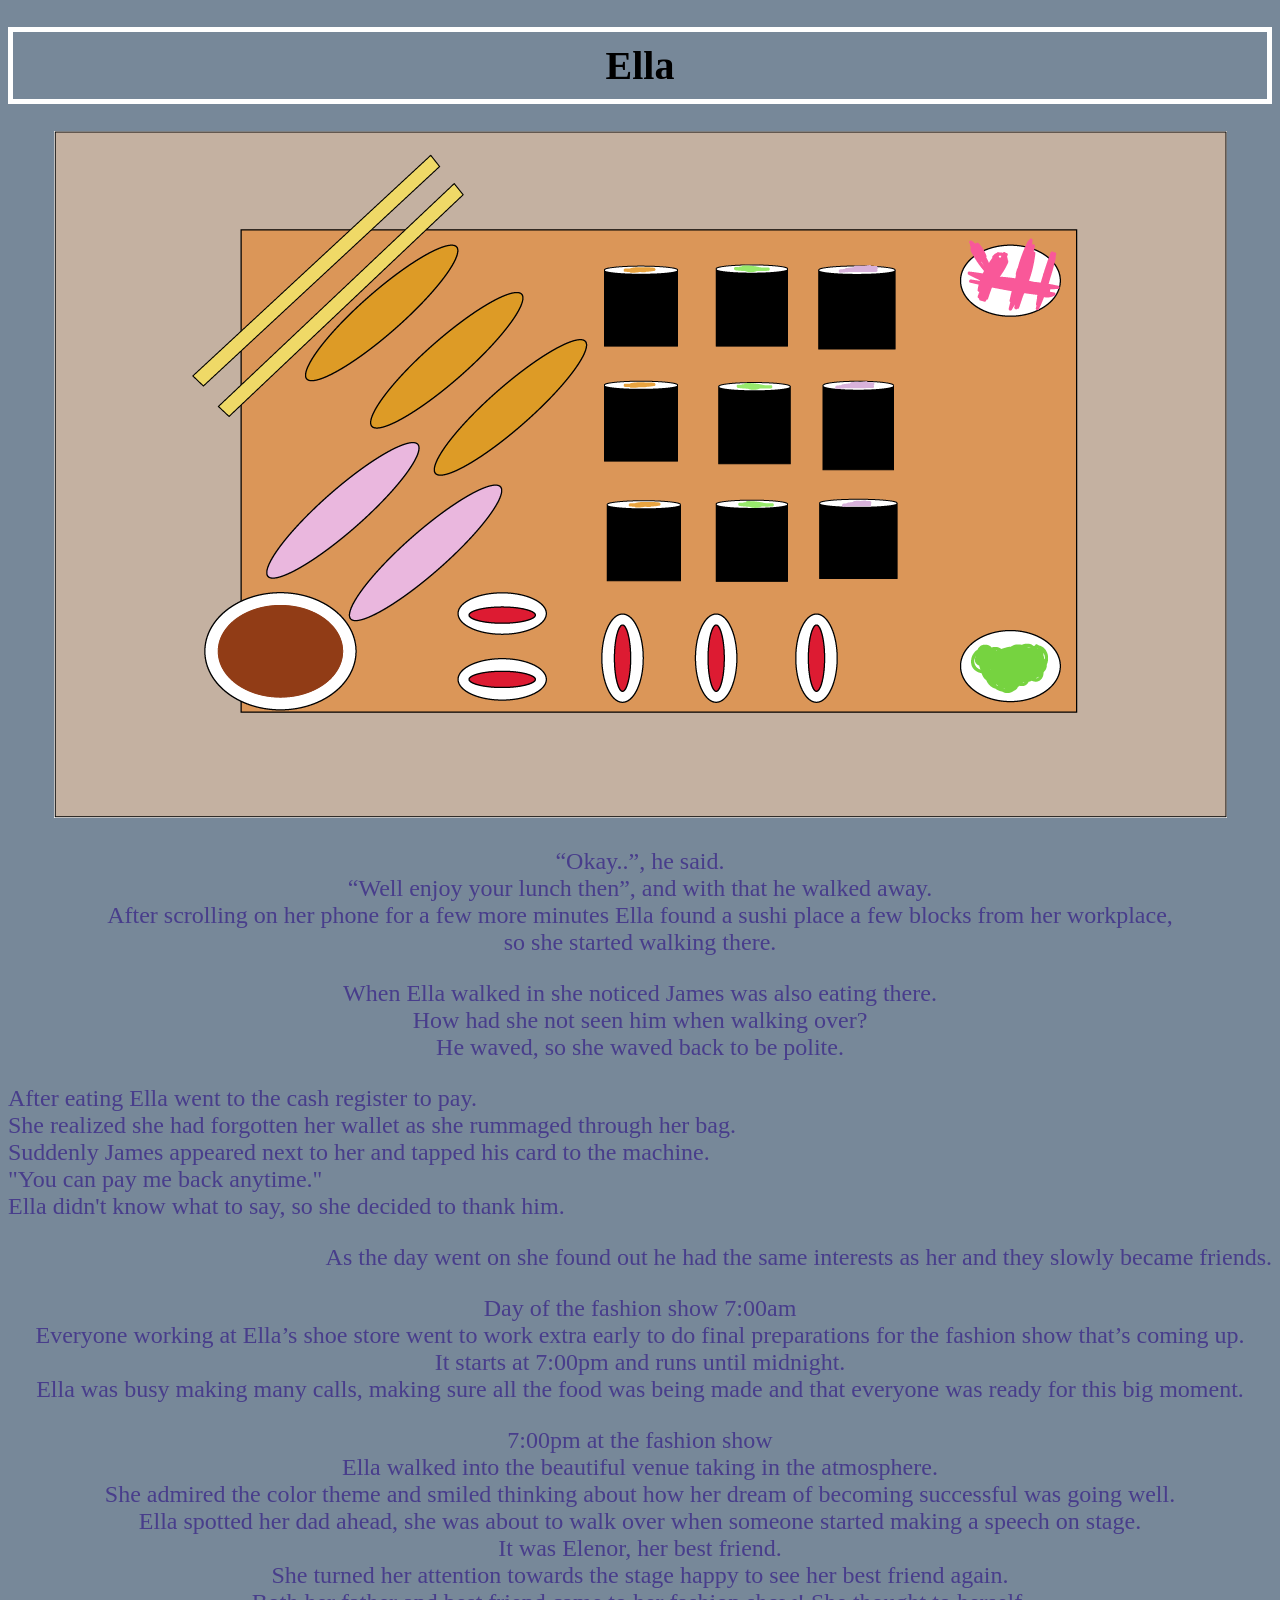
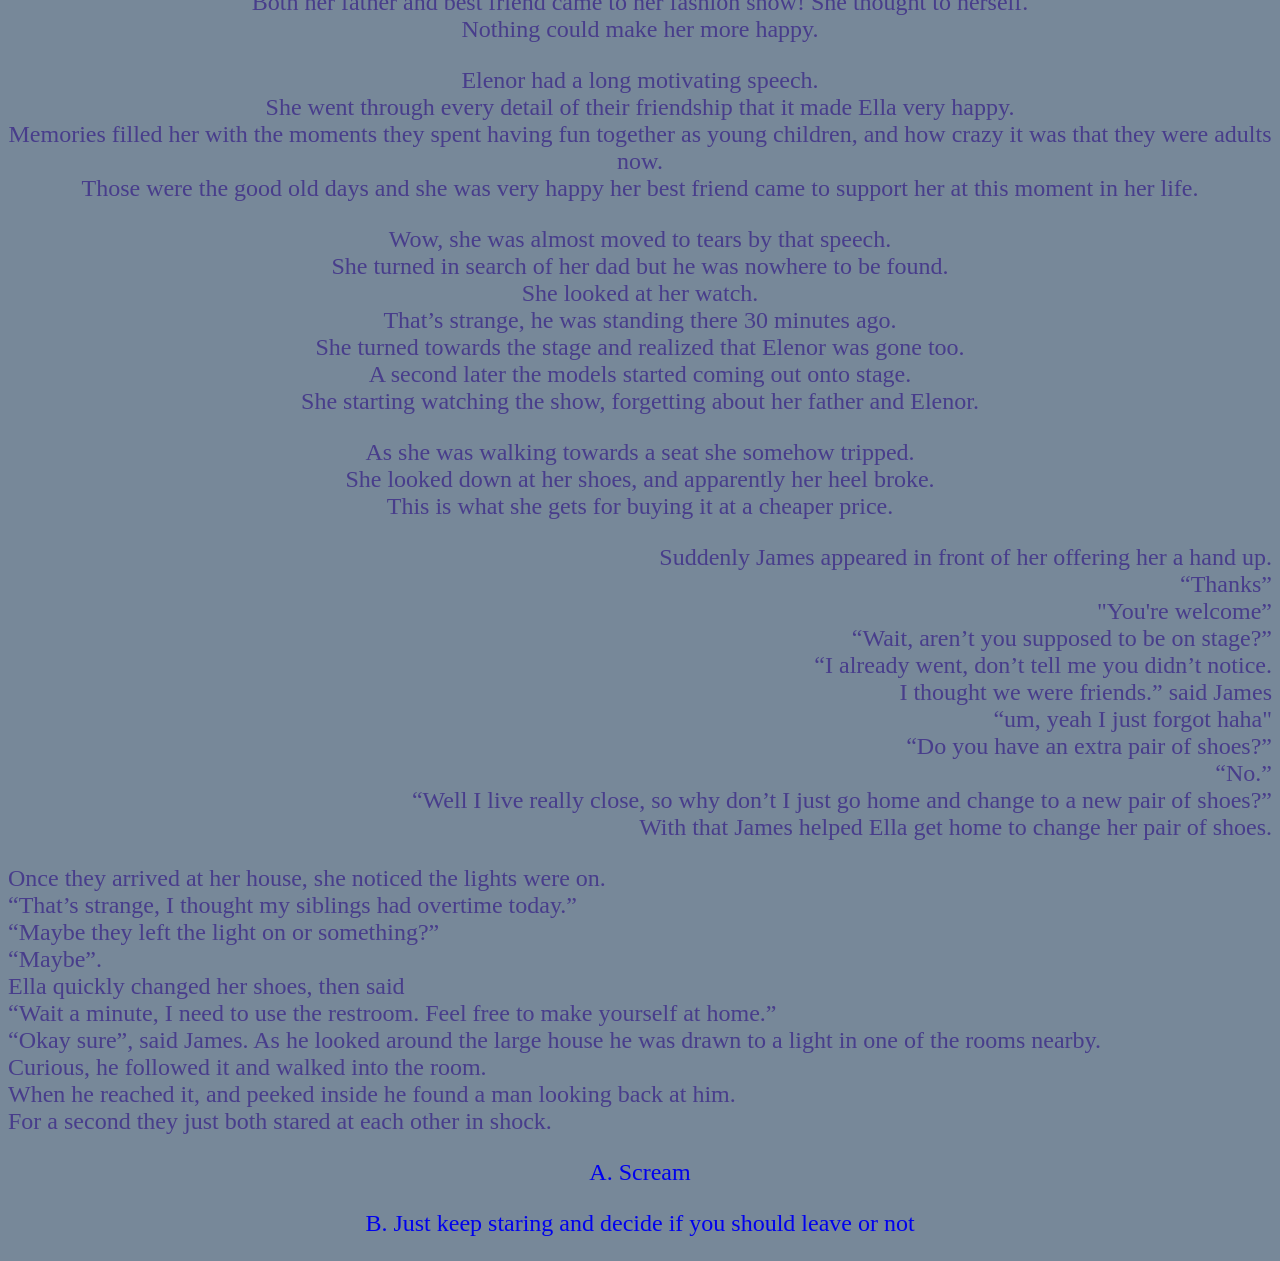
<file: politelydecline.html>
<!DOCTYPE html>
<html lang="en">
<head>
    <link rel="stylesheet" href ="style.css">
    <meta charset="UTF-8">
    <meta name="viewport" content="width=device-width, initial-scale=1.0">
    <title> Ella's perspective</title>
</head>
<body>
    <h1> Ella </h1>
    <div class="Text-3"> 
        <img id="images" src="Sushi.png">
    <p> “Okay..”, he said.  
        <br>“Well enjoy your lunch then”, and with that he walked away.  
        <br>After scrolling on her phone for a few more minutes Ella found a sushi place a few blocks from her workplace,  
        <br>so she started walking there.
        </p>
    </div>

    <div class="Text-3">
        <p> When Ella walked in she noticed James was also eating there.
            <br>  How had she not seen him when walking over?  
            <br>He waved, so she waved back to be polite.
            </p>
    </div>

    <div class="Text-1">
        <p> After eating Ella went to the cash register to pay.  
            <br>She realized she had forgotten her wallet as she rummaged through her bag.  
            <br>Suddenly James appeared next to her and tapped his card to the machine.
            <br> "You can pay me back anytime."
            <br> Ella didn't know what to say, so she decided to thank him.
        </p>
    </div>

    <div class="Text-2">
        <p> As the day went on she found out he had the same interests as her and they slowly became friends. 
        </p>
    </div>

    <div class="Text-3"> 
<p> Day of the fashion show 7:00am
   <br> Everyone working at Ella’s shoe store went to work extra early to do final preparations for the fashion show that’s coming up.  
   <br>It starts at 7:00pm and runs until midnight.  
   <br>Ella was busy making many calls, making sure all the food was being made and that everyone was ready for this big moment.
</p>
</div>

<div class="Text-3">
<p> 7:00pm at the fashion show
   <br> Ella walked into the beautiful venue taking in the atmosphere.  
   <br>She admired the color theme and smiled thinking about how her dream of becoming successful was going well. 
   <br> Ella spotted her dad ahead, she was about to walk over when someone started making a speech on stage. 
   <br> It was Elenor, her best friend.  
   <br>She turned her attention towards the stage happy to see her best friend again.  
   <br>Both her father and best friend came to her fashion show!  She thought to herself.
   <br>Nothing could make her more happy.  
</p>
</div>

<div class="Text-3">
    <p> Elenor had a long motivating speech.  
        <br>She went through every detail of their friendship that it made Ella very happy. 
        <br> Memories filled her with the moments they spent having fun together as young children, and how crazy it was that they were adults now.
        <br>Those were the good old days and she was very happy her best friend came to support her at this moment in her life. 
    </p>
</div>

<div class="Text-3">
    <p> Wow, she was almost moved to tears by that speech.  
        <br>She turned in search of her dad but he was nowhere to be found.  
        <br>She looked at her watch. 
        <br> That’s strange, he was standing there 30 minutes ago. 
        <br> She turned towards the stage and realized that Elenor was gone too.  
        <br>A second later the models started coming out onto stage.  
        <br>She starting watching the show, forgetting about her father and Elenor.
    </p>
</div>

<div class="Text-3">
    <p>As she was walking towards a seat she somehow tripped.  
        <br>She looked down at her shoes, and apparently her heel broke.  
        <br>This is what she gets for buying it at a cheaper price.  
    </p>
</div>

<div class="Text-2">
    <p>Suddenly James appeared in front of her offering her a hand up. 
        <br> “Thanks”  
        <br>"You're welcome” 
        <br>“Wait, aren’t you supposed to be on stage?” 
        <br> “I already went, don’t tell me you didn’t notice.  
        <br>I thought we were friends.” said James
        <br>“um, yeah I just forgot haha"  
        <br>“Do you have an extra pair of shoes?”  
        <br>“No.” 
        <br> “Well I live really close, so why don’t I just go home and change to a new pair of shoes?”  
        <br>With that James helped Ella get home to change her pair of shoes.
    </p>
</div>

<div class="Text-1">
    <p> Once they arrived at her house, she noticed the lights were on. 
        <br> “That’s strange, I thought my siblings had overtime today.” 
        <br> “Maybe they left the light on or something?”  
        <br>“Maybe”.  
        <br>Ella quickly changed her shoes, then said
        <br>“Wait a minute, I need to use the restroom.  Feel free to make yourself at home.”
        <br>“Okay sure”, said James.  As he looked around the large house he was drawn to a light in one of the rooms nearby.  
        <br>Curious, he followed it and walked into the room.
        <br> When he reached it, and peeked inside he found a man looking back at him.  
        <br>For a second they just both stared at each other in shock.  
    </p>
</div>


<div class="Text-3">
    <p>
        <a id="options" class="text" href="scream.html"> A. Scream </a>
    </p>
    </div>
    
<div class="Text-3">
    <a id="options" class="text" href="stare.html"> B. Just keep staring and decide if you should leave or not </a>
    </p>
</div>

</body>
</html>
</file>
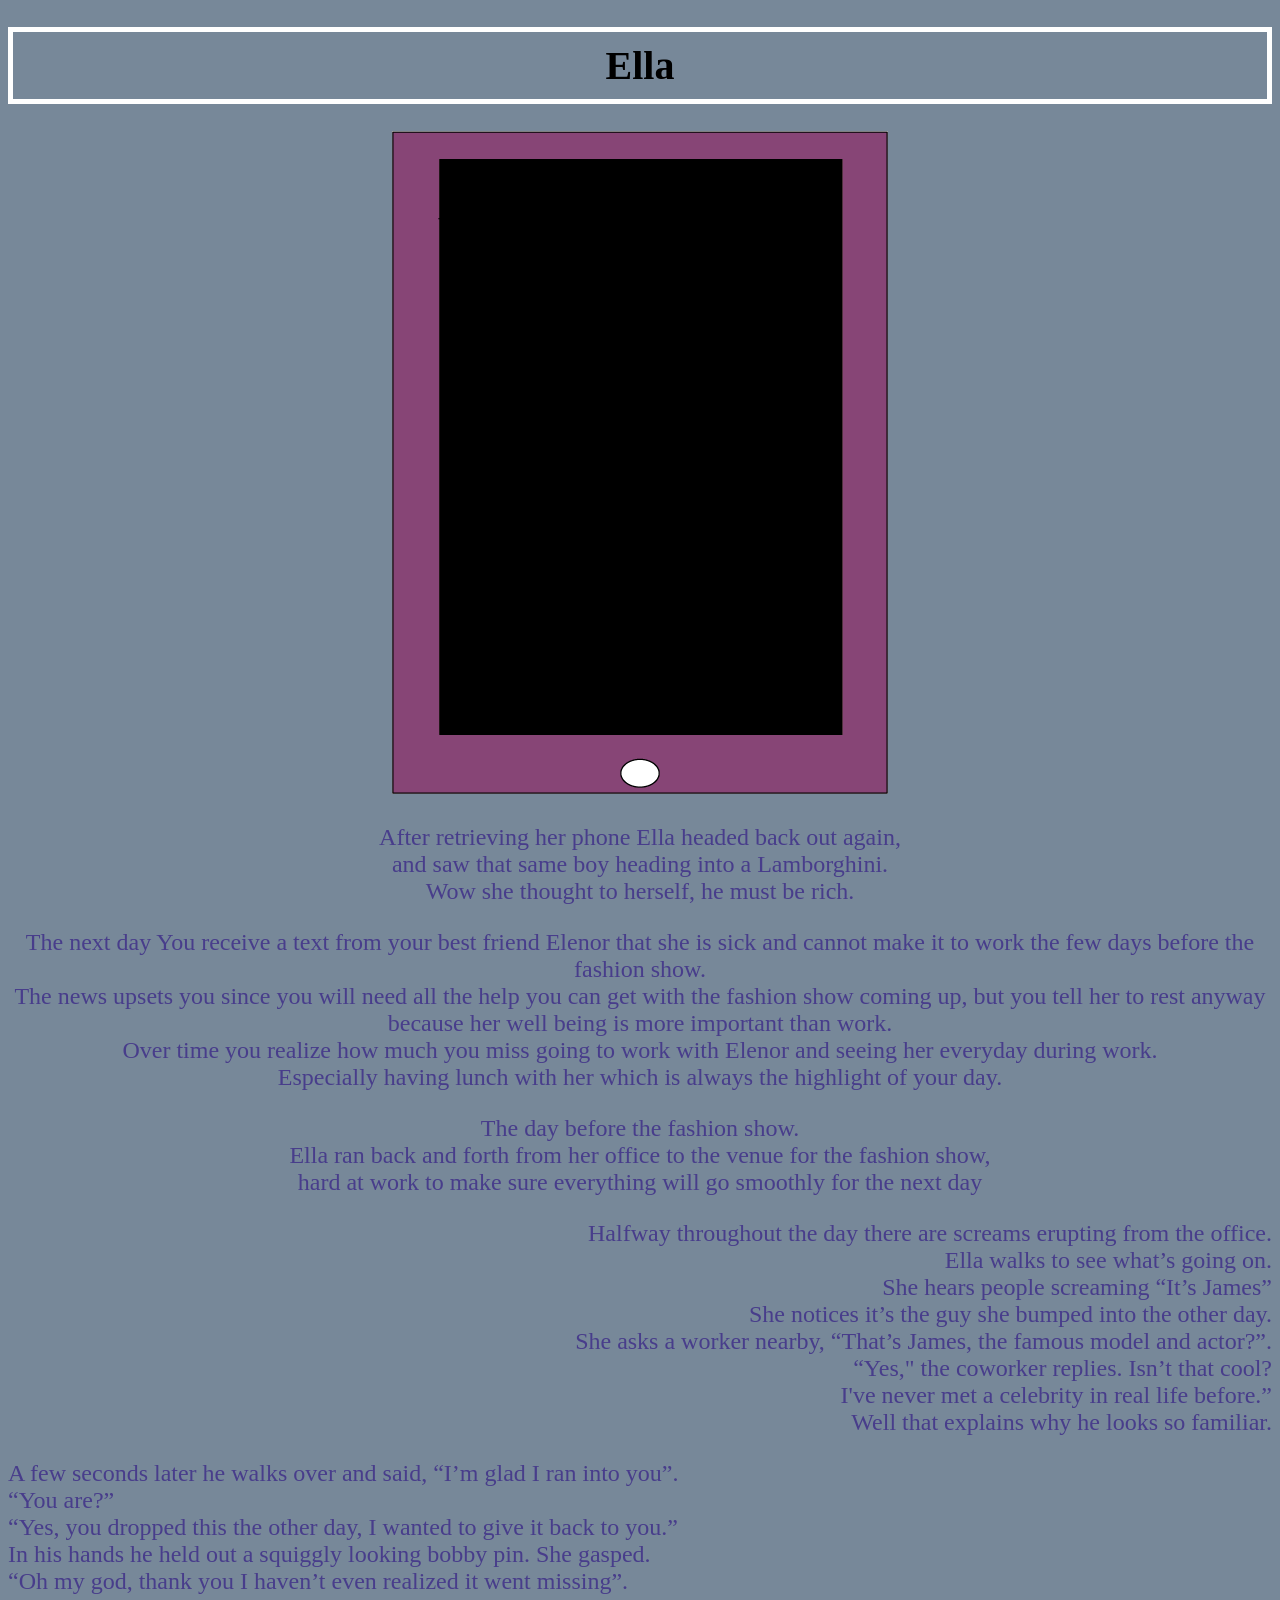
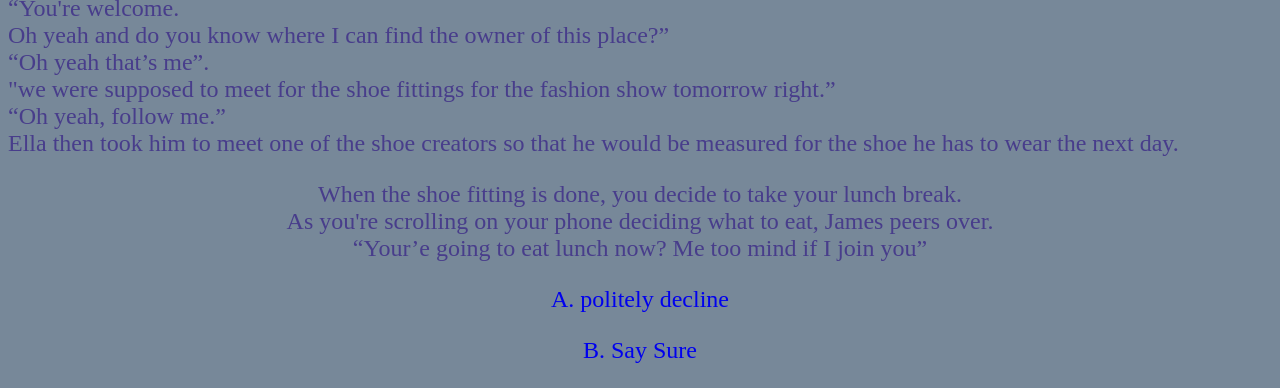
<file: retriveyourphone.html>
<!DOCTYPE html>
<html lang="en">
<head>
    <link rel="stylesheet" href ="style.css">
    <meta charset="UTF-8">
    <meta name="viewport" content="width=device-width, initial-scale=1.0">
    <title> Ella's perspective</title>
</head>
<body>
    <h1> Ella </h1>
    <div class="Text-3"> 
        <img id="images" src="closed phone.png">
    </div>

    <div class="Text-3">
    <p> After retrieving her phone Ella headed back out again, 
        <br>and saw that same boy heading into a Lamborghini.  
        <br>Wow she thought to herself, he must be rich.
        </p>
    </div>
    

    <div class="Text-3">
        <p> The next day 
            You receive a text from your best friend Elenor that she is sick and cannot make it to work the few days before the fashion show.  
            <br>The news upsets you since you will need all the help you can get with the fashion show coming up, but you tell her to rest anyway because her well being is more important than work.  
            <br>Over time you realize how much you miss going to work with Elenor and seeing her everyday during work.  
            <br>Especially having lunch with her which is always the highlight of your day.
            </p>
    </div>

    <div class="Text-3">
        <p> The day before the fashion show. 
            <br>Ella ran back and forth from her office to the venue for the fashion show, 
            <br>hard at work to make sure everything will go smoothly for the next day
        </p>
    </div>

    <div class="Text-2">
        <p> Halfway throughout the day there are screams erupting from the office.
            <br> Ella walks to see what’s going on.  
            <br>She hears people screaming “It’s James”  
            <br>She notices it’s the guy she bumped into the other day.  
            <br>She asks a worker nearby, “That’s James, the famous model and actor?”. 
            <br> “Yes," the coworker replies.  Isn’t that cool? 
            <br>I've never met a celebrity in real life before.”  
            <br>Well that explains why he looks so familiar. 
        </p>
    </div>

    <div class="Text-1">
        <p> A few seconds later he walks over and said, “I’m glad I ran into you”.  
            <br>“You are?”
            <br>“Yes, you dropped this the other day, I wanted to give it back to you.”  
            <br>In his hands he held out a squiggly looking bobby pin.  She gasped.  
            <br>“Oh my god, thank you I haven’t even realized it went missing”.  
            <br>“You're welcome.  
            <br>Oh yeah and do you know where I can find the owner of this place?”  
            <br>“Oh yeah that’s me”.  
            <br>"we were supposed to meet for the shoe fittings for the fashion show tomorrow right.” 
            <br> “Oh yeah, follow me.”  
            <br>Ella then took him to meet one of the shoe creators so that he would be measured for the shoe he has to wear the next day.
        </p>
    </div>

    <div class="Text-3"> 
<p> When the shoe fitting is done, you decide to take your lunch break.  
    <br>As you're scrolling on your phone deciding what to eat, James peers over.  
    <br>“Your’e going to eat lunch now?  Me too mind if I join you”
</p>
</div>

    
    <div class="Text-3">
    <p>
        <a id="options" class="text" href="politelydecline.html"> A. politely decline </a>
    </p>
    </div>
    
<div class="Text-3">
    <a id="options" class="text" href="saysure.html"> B. Say Sure </a>
    </p>
</div>

</body>
</html>
</file>
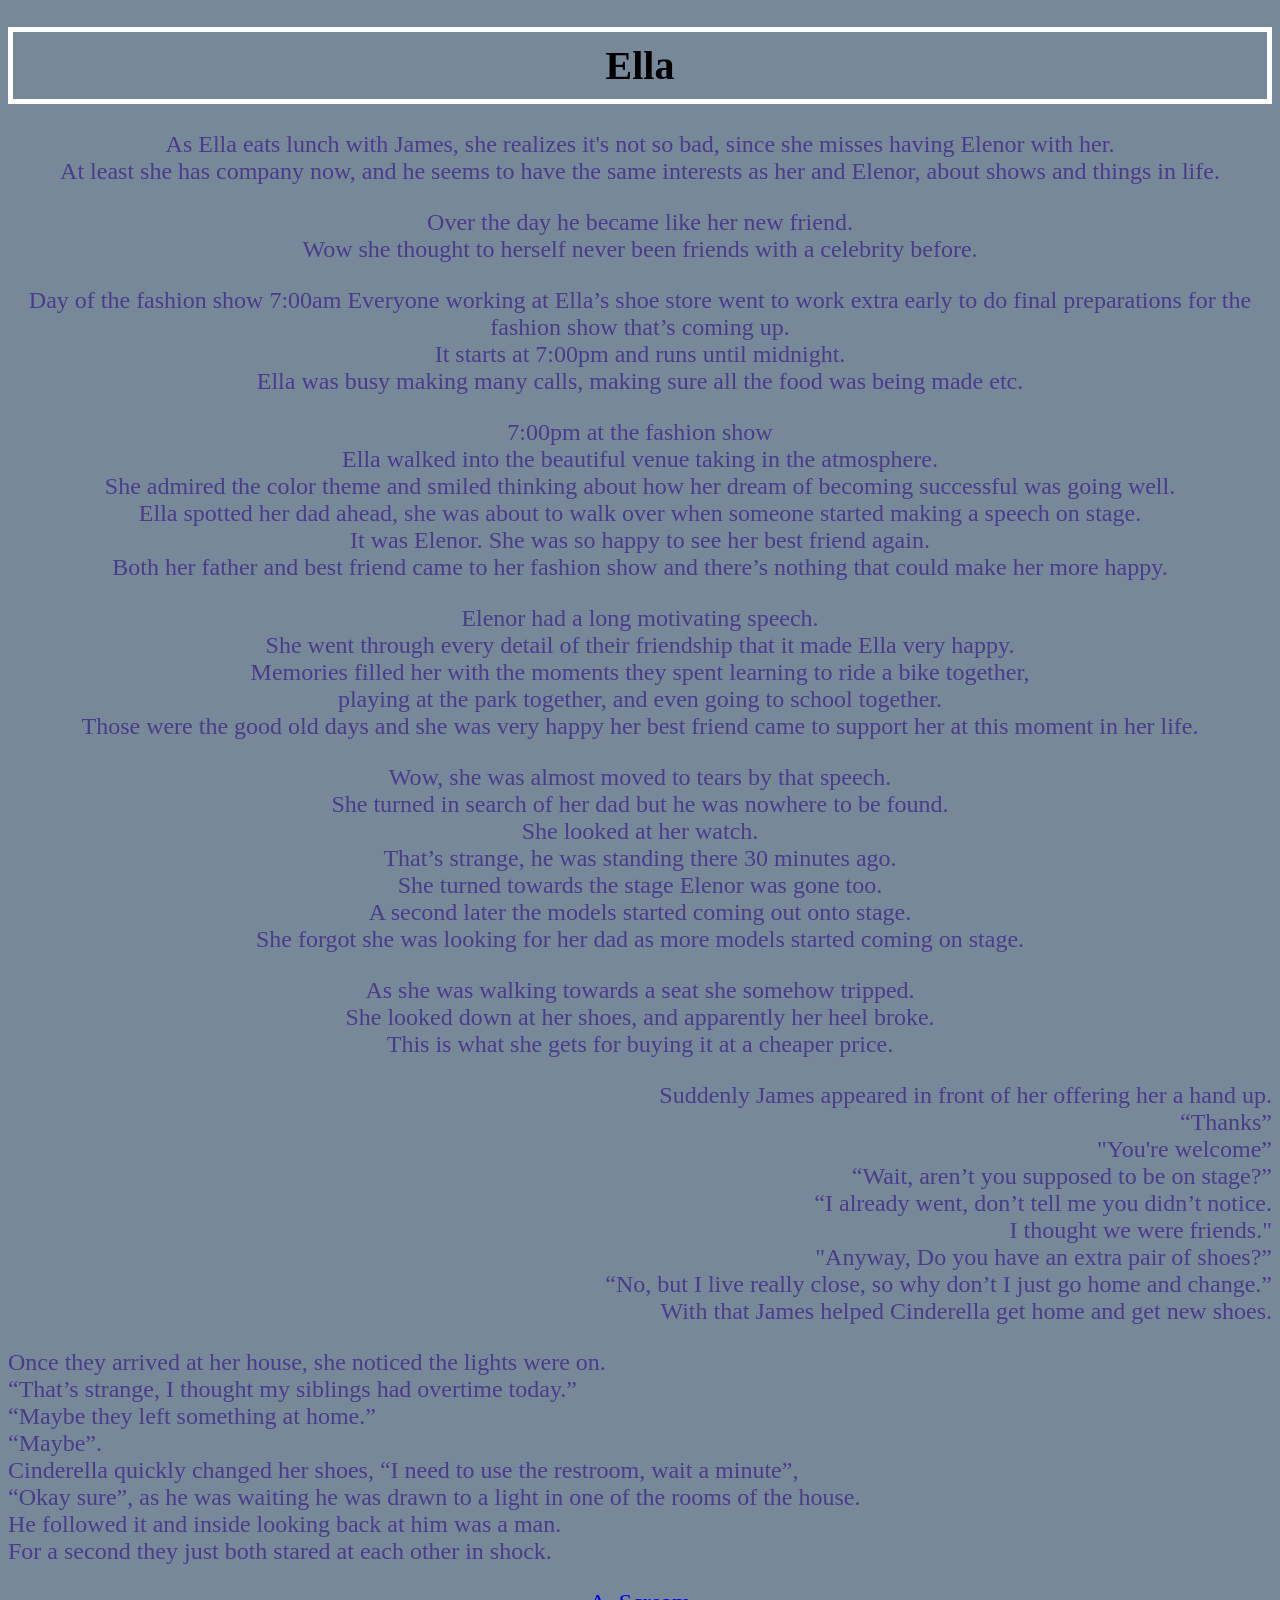
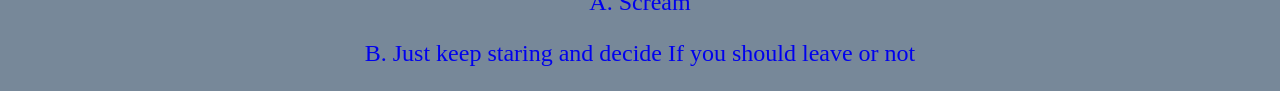
<file: saysure.html>
<!DOCTYPE html>
<html lang="en">
<head>
    <link rel="stylesheet" href ="style.css">
    <meta charset="UTF-8">
    <meta name="viewport" content="width=device-width, initial-scale=1.0">
    <title> Ella's perspective</title>
</head>
<body>
    <h1> Ella </h1>
    <div class="Text-3"> 
    <p> As Ella eats lunch with James, she realizes it's not so bad, since she misses having Elenor with her.
        <br>  At least she has company now, and he seems to have the same interests as her and Elenor, about shows and things in life.
        </p>
    </div>

    <div class="Text-3">
        <p> Over the day he became like her new friend.  
            <br>Wow she thought to herself never been friends with a celebrity before.  
            </p>
    </div>

    <div class="Text-3">
        <p> Day of the fashion show 7:00am
            Everyone working at Ella’s shoe store went to work extra early to do final preparations for the fashion show that’s coming up. 
            <br> It starts at 7:00pm and runs until midnight.  
            <br>Ella was busy making many calls, making sure all the food was being made etc.
        </p>
    </div>

    <div class="Text-3">
        <p> 7:00pm at the fashion show
            <br>Ella walked into the beautiful venue taking in the atmosphere.  
            <br>She admired the color theme and smiled thinking about how her dream of becoming successful was going well.  
            <br>Ella spotted her dad ahead, she was about to walk over when someone started making a speech on stage.  
            <br>It was Elenor.  She was so happy to see her best friend again. 
            <br> Both her father and best friend came to her fashion show and there’s nothing that could make her more happy.  
        </p>
    </div>

    <div class="Text-3">
        <p> Elenor had a long motivating speech.  
            <br>She went through every detail of their friendship that it made Ella very happy.  
            <br>Memories filled her with the moments they spent learning to ride a bike together,
            <br> playing at the park together, and even going to school together.  
            <br>Those were the good old days and she was very happy her best friend came to support her at this moment in her life. 
        </p>
    </div>

    <div class="Text-3"> 
<p> Wow, she was almost moved to tears by that speech.  
    <br>She turned in search of her dad but he was nowhere to be found.  
    <br>She looked at her watch.  
    <br>That’s strange, he was standing there 30 minutes ago. 
    <br> She turned towards the stage Elenor was gone too.  
    <br>A second later the models started coming out onto stage. 
    <br> She forgot she was looking for her dad as more models started coming on stage.
</p>
</div>

<div class="Text-3">
<p>As she was walking towards a seat she somehow tripped.  
    <br>She looked down at her shoes, and apparently her heel broke.  
    <br>This is what she gets for buying it at a cheaper price. 
</p>
</div>

<div class="Text-2">
    <p>
        Suddenly James appeared in front of her offering her a hand up.  
        <br>“Thanks”  
        <br>"You're welcome” 
        <br>“Wait, aren’t you supposed to be on stage?” 
        <br> “I already went, don’t tell me you didn’t notice.  
        <br>I thought we were friends." 
        <br> "Anyway, Do you have an extra pair of shoes?”  
        <br> “No, but I live really close, so why don’t I just go home and change.”  
        <br>With that James helped Cinderella get home and get new shoes. 
    </p>
</div>

<div class="Text-1">
    <p>
        Once they arrived at her house, she noticed the lights were on.  
        <br>“That’s strange, I thought my siblings had overtime today.”  
        <br>“Maybe they left something at home.”  
        <br>“Maybe”.  
        <br>Cinderella quickly changed her shoes, “I need to use the restroom, wait a minute”, 
        <br>“Okay sure”, as he was waiting he was drawn to a light in one of the rooms of the house.  
        <br>He followed it and inside looking back at him was a man.  
        <br>For a second they just both stared at each other in shock.  
    </p>
</div>

<div class="Text-3">
    <p>
        <a id="options" class="text" href="scream.html"> A. Scream </a>
    </p>
    </div>
    
<div class="Text-3">
    <a id="options" class="text" href="stare.html"> B. Just keep staring and decide If you should leave or not  </a>
    </p>
</div>

</body>
</html>
</file>
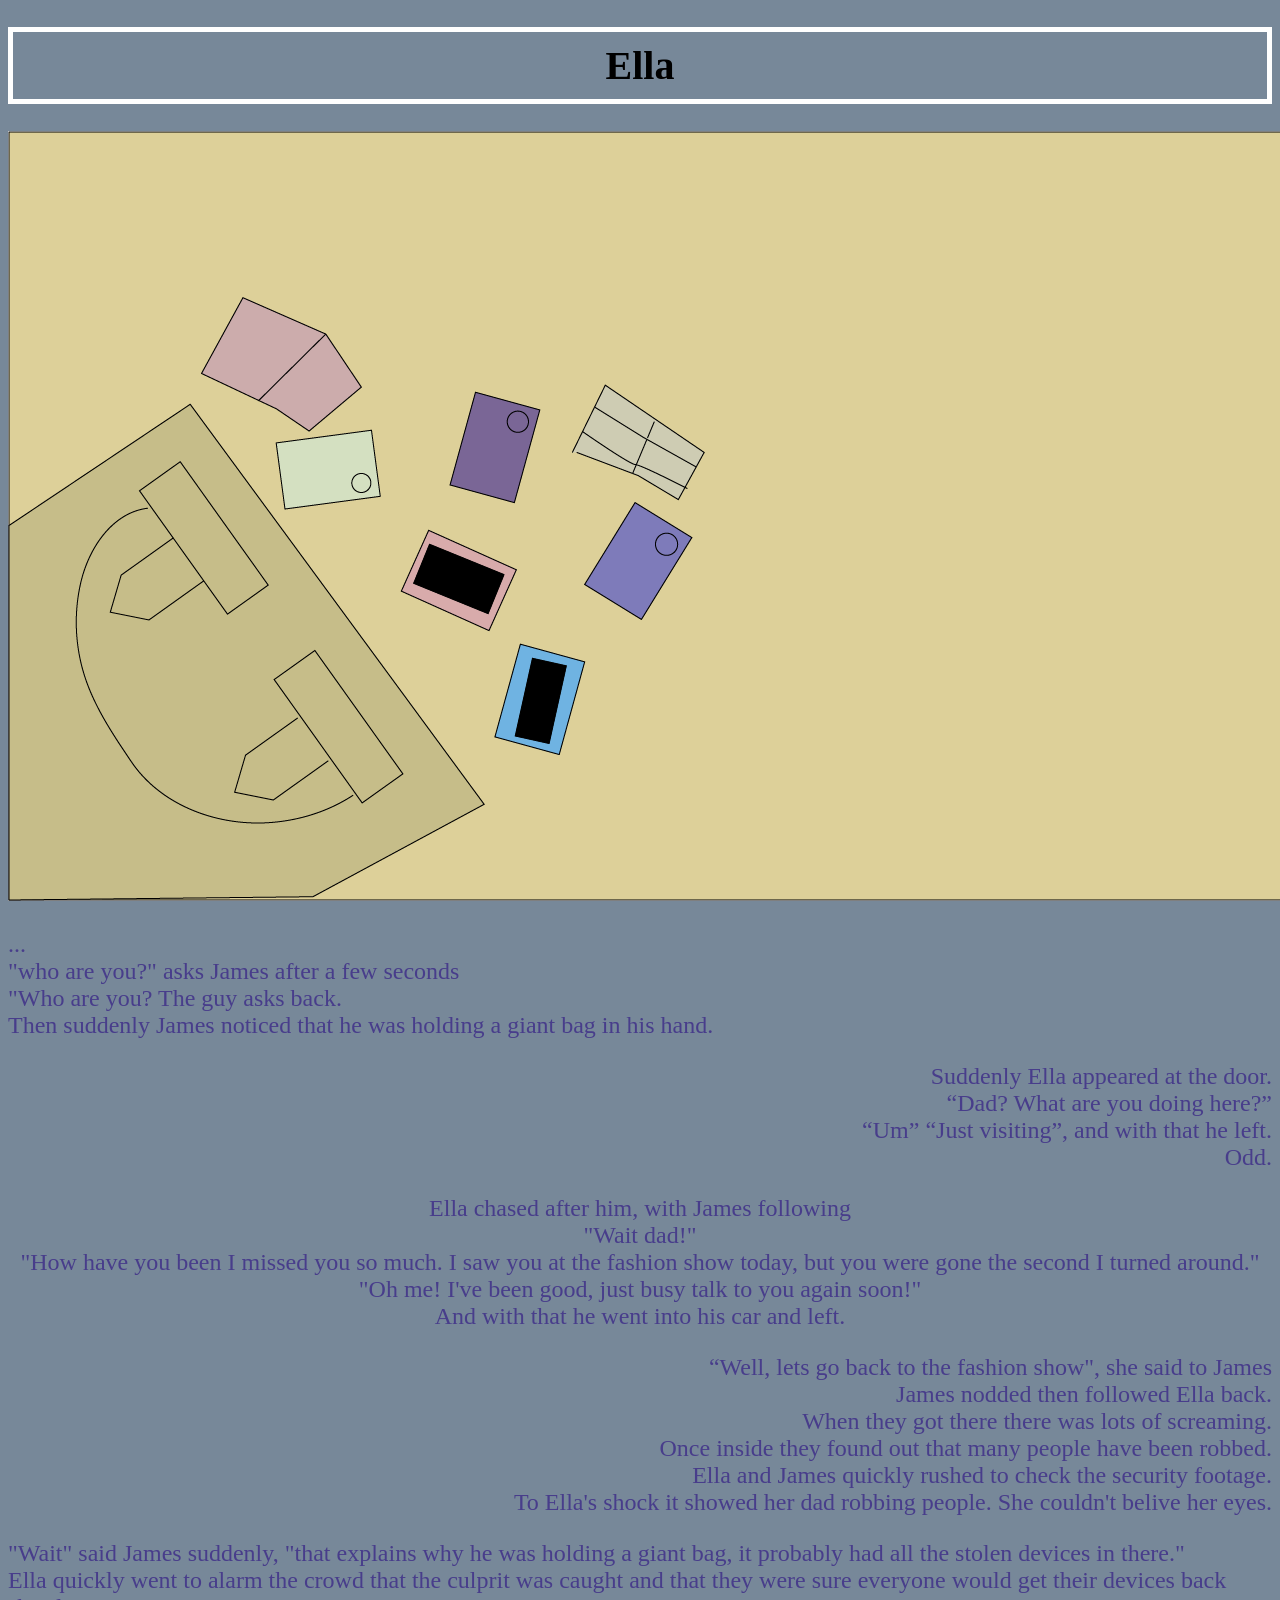
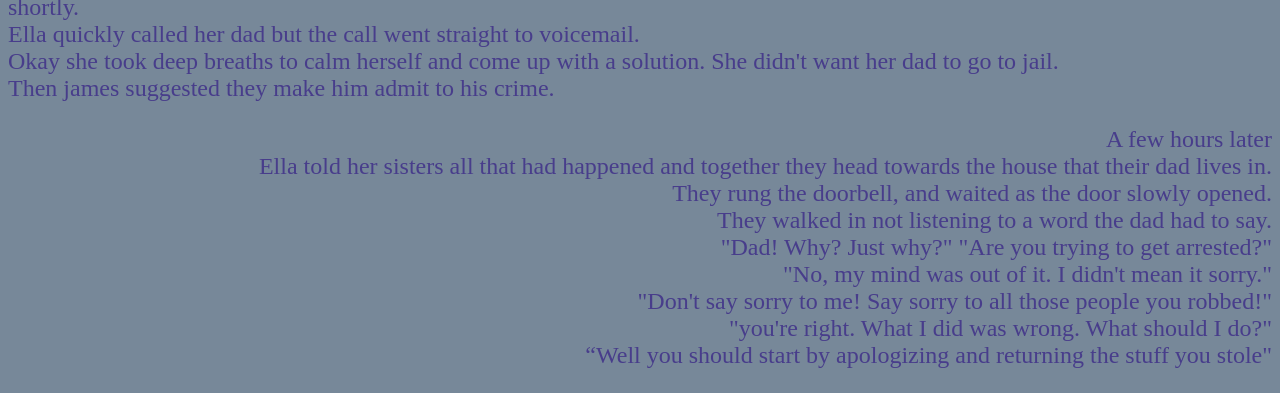
<file: scream.html>
<!DOCTYPE html>
<html lang="en">
<head>
    <link rel="stylesheet" href ="style.css">
    <meta charset="UTF-8">
    <meta name="viewport" content="width=device-width, initial-scale=1.0">
    <title> Ella's perspective</title>
</head>
<body>
    <h1> Ella </h1>
    <div class="Text-3">
        <img id="images" src="Wallets.png">
    </div>
    <div class="Text-1"> 
    <p> ... 
        <br>"who are you?" asks James after a few seconds   
        <br> "Who are you? The guy asks back.
        <br> Then suddenly James noticed that he was holding a giant bag in his hand.  
        </p>
    </div>

    <div class="Text-2">
        <p> Suddenly Ella appeared at the door.
            <br>“Dad?  What are you doing here?”  
            <br>“Um”  “Just visiting”, and with that he left.  
            <br>Odd. 
            </p>
    </div>

    <div class="Text-3">
        <p>  Ella chased after him, with James following
            <br>"Wait dad!"
            <br> "How have you been I missed you so much.  I saw you at the fashion show today, but you were gone the second I turned around."
            <br>"Oh me!  I've been good, just busy talk to you again soon!"
            <br>And with that he went into his car and left.
        </p>
    </div>

    <div class="Text-2">
        <p> “Well, lets go back to the fashion show", she said to James 
            <br> James nodded then followed Ella back.
            <br> When they got there there was lots of screaming.
            <br> Once inside they found out that many people have been robbed.    
            <br> Ella and James quickly rushed to check the security footage.
            <br> To Ella's shock it showed her dad robbing people.  She couldn't belive her eyes.  
        </p>
    </div>

    <div class="Text-1">
        <p> "Wait" said James suddenly, "that explains why he was holding a giant bag, it probably had all the stolen devices in there."
        <br> Ella quickly went to alarm the crowd that the culprit was caught and that they were sure everyone would get their devices back shortly.
        <br>Ella quickly called her dad but the call went straight to voicemail.
        <br> Okay she took deep breaths to calm herself and come up with a solution.  She didn't want her dad to go to jail. 
        <br> Then james suggested they make him admit to his crime.
        </p>
    </div>
            <div class="Text-2">
            <p> A few hours later
        <br> Ella told her sisters all that had happened and together they head towards the house that their dad lives in.
        <br> They rung the doorbell, and waited as the door slowly opened.
        <br> They walked in not listening to a word the dad had to say.
        <br> "Dad!  Why?  Just why?"  "Are you trying to get arrested?" 
        <br> "No, my mind was out of it.  I didn't mean it sorry."
        <br> "Don't say sorry to me!  Say sorry to all those people you robbed!"
        <br> "you're right.  What I did was wrong.  What should I do?"
        <br>“Well you should start by apologizing and returning the stuff you stole"
            </p>
            </div>

            <div class='Text-1">
            <p>The dad followed Ella and her sisters back to the fashion show with the bag of devices in tow.
        <br> When they got there he made a speech about how what he did was wrong and returned everything.
        <br> Since he realized what he did wrong the crowd seemed understanding.
        </p>
    </div>

<div class="Text-3">
    <p>
        <a id="Ending" class="text" href="index.html">  The end <br> click here to replay </a>
    </p>
    </div>
</file>
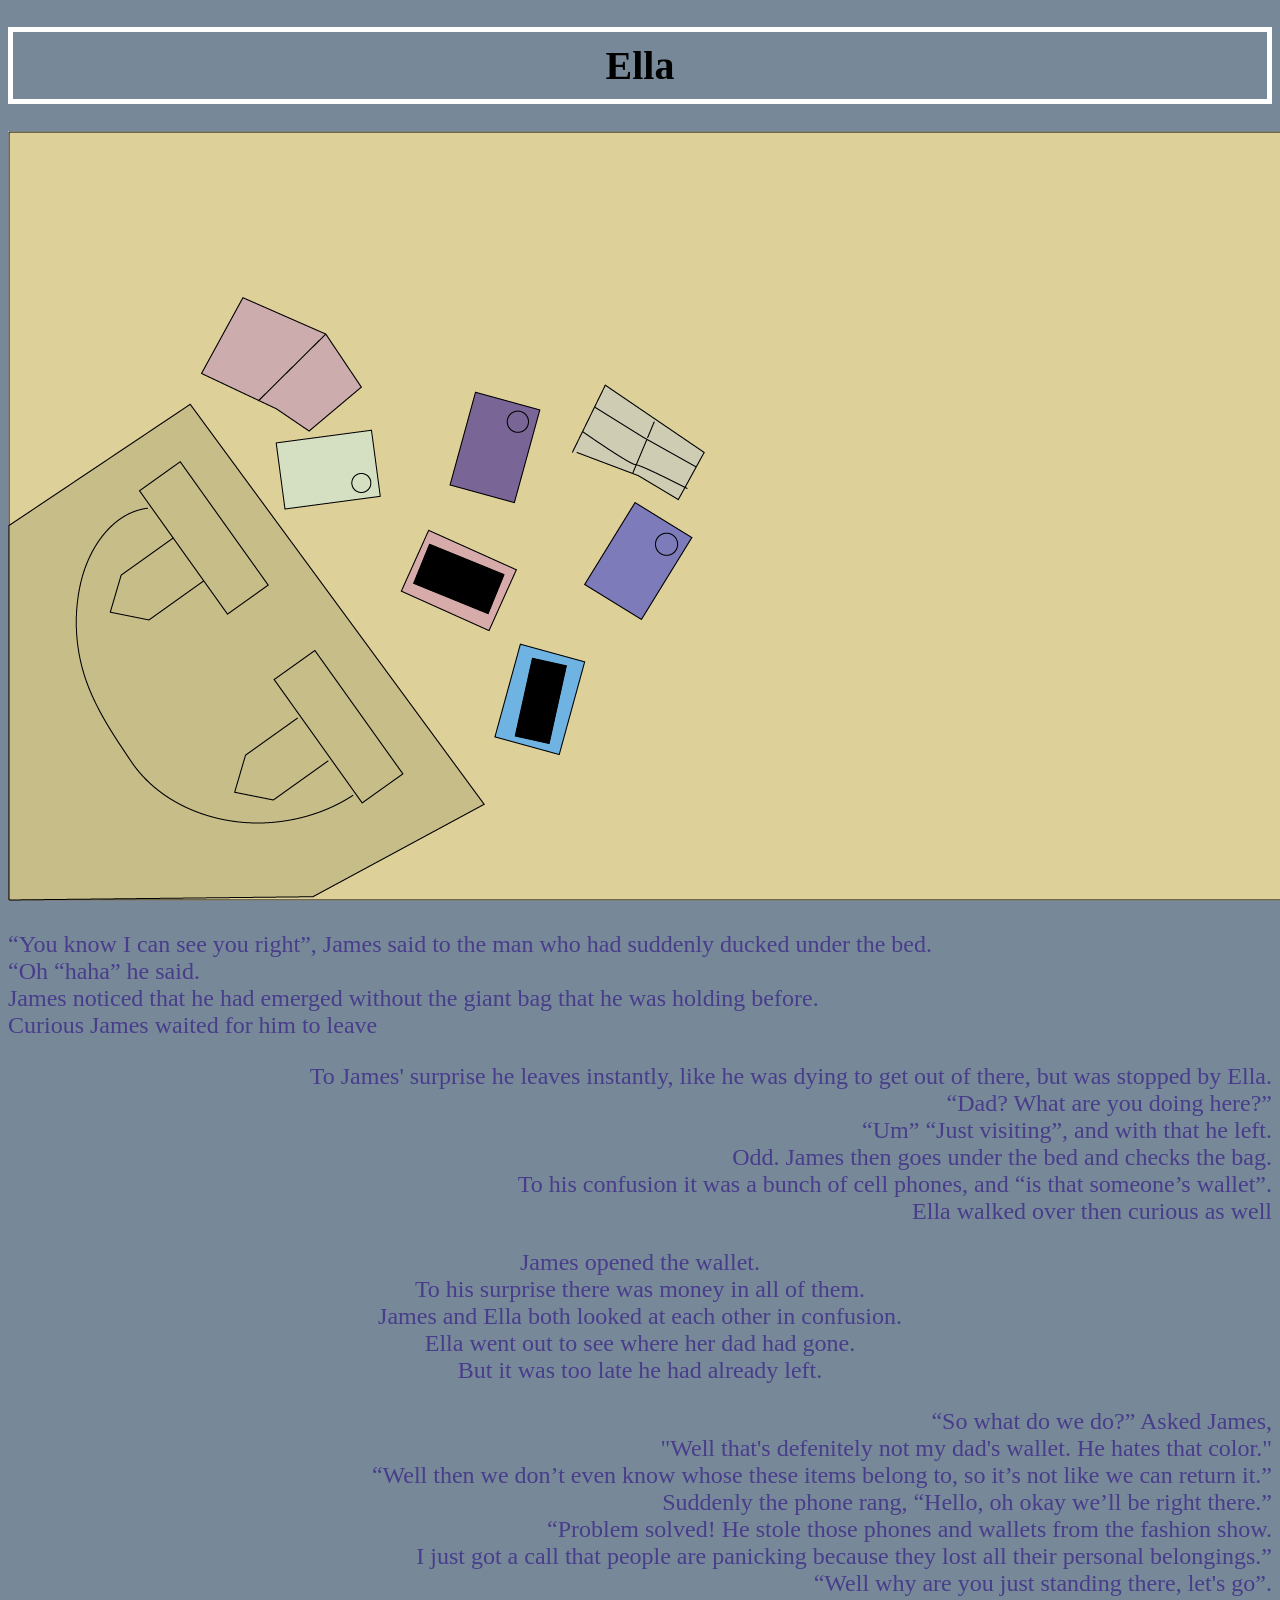
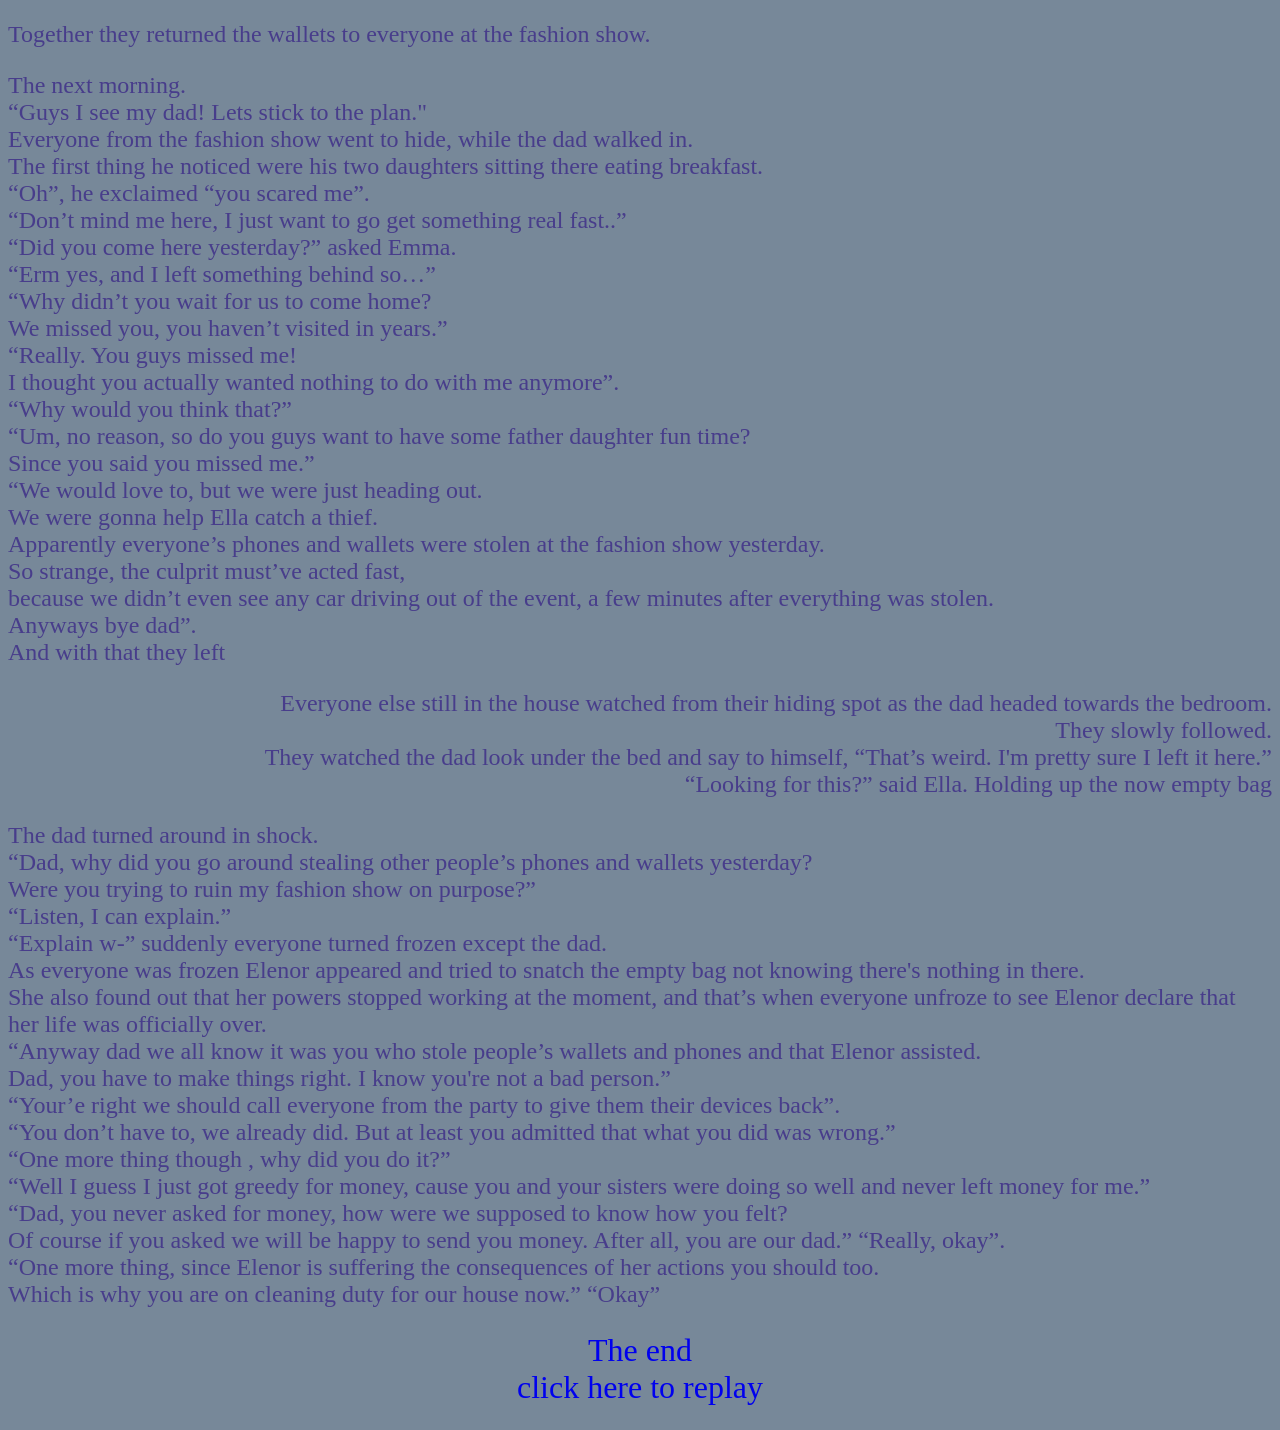
<file: stare.html>
<!DOCTYPE html>
<html lang="en">
<head>
    <link rel="stylesheet" href ="style.css">
    <meta charset="UTF-8">
    <meta name="viewport" content="width=device-width, initial-scale=1.0">
    <title> Ella's perspective</title>
</head>
<body>
    <h1> Ella </h1>
    <div class="Text-3">
        <img id="images" src="Wallets.png">
    </div>
    <div class="Text-1"> 
    <p> “You know I can see you right”, James said to the man who had suddenly ducked under the bed.  
        <br>“Oh “haha” he said.  
        <br>James noticed that he had emerged without the giant bag that he was holding before.  
        <br>Curious James waited for him to leave
        </p>
    </div>

    <div class="Text-2">
        <p>To James' surprise he leaves instantly, like he was dying to get out of there, but was stopped by Ella.
            <br>  “Dad?  What are you doing here?”  
            <br>“Um”  “Just visiting”, and with that he left.  
            <br>Odd.  James then goes under the bed and checks the bag. 
            <br> To his confusion it was a bunch of cell phones, and “is that someone’s wallet”. 
            <br> Ella walked over then curious as well
            </p>
    </div>

    <div class="Text-3">
        <p> James opened the wallet. 
            <br> To his surprise there was money in all of them.  
            <br>James and Ella both looked at each other in confusion. 
            <br> Ella went out to see where her dad had gone.   
            <br>But it was too late he had already left.
        </p>
    </div>

    <div class="Text-2">
        <p> “So what do we do?”  Asked James, 
            <br> "Well that's defenitely not my dad's wallet.  He hates that color."
            <br>“Well then we don’t even know whose these items belong to, so it’s not like we can return it.” 
            <br> Suddenly the phone rang, “Hello, oh okay we’ll be right there.”  
            <br>“Problem solved!  He stole those phones and wallets from the fashion show.  
            <br>I just got a call that people are panicking because they lost all their personal belongings.” 
            <br> “Well why are you just standing there, let's go”.  
        </p>
    </div>

    <div class="Text-1">
        <p> Together they returned the wallets to everyone at the fashion show.</p>
    </div>

    <div class="Text-1">
        <p>  The next morning.  
            <br>“Guys I see my dad!  Lets stick to the plan."
            <br>Everyone from the fashion show went to hide, while the dad walked in. 
            <br> The first thing he noticed were his two daughters sitting there eating breakfast.
            <br>  “Oh”, he exclaimed “you scared me”.  
            <br>“Don’t mind me here, I just want to go get something real fast..”  
            <br>“Did you come here yesterday?” asked Emma.  
            <br>“Erm yes, and I left something behind so…”  
            <br>“Why didn’t you wait for us to come home? 
            <br> We missed you, you haven’t visited in years.”  
            <br>“Really.  You guys missed me!  
            <br>I thought you actually wanted nothing to do with me anymore”.  
            <br>“Why would you think that?”  
            <br>“Um, no reason, so do you guys want to have some father daughter fun time?  
            <br>Since you said you missed me.”  
            <br>“We would love to, but we were just heading out.  
            <br>We were gonna help Ella catch a thief.  
            <br>Apparently everyone’s phones and wallets were stolen at the fashion show yesterday. 
            <br> So strange, the culprit must’ve acted fast, 
            <br>because we didn’t even see any car driving out of the event, a few minutes after everything was stolen.
            <br> Anyways bye dad”.  
            <br>And with that they left
        </p>
    </div>

    <div class="Text-2"> 
<p> Everyone else still in the house watched from their hiding spot as the dad headed towards the bedroom.  
    <br>They slowly followed. 
    <br> They watched the dad look under the bed and say to himself, “That’s weird. I'm pretty sure I left it here.”  
    <br>“Looking for this?” said Ella. Holding up the now empty bag
</p>
</div>

<div class="Text-1">
<p> The dad turned around in shock.  
    <br>“Dad, why did you go around stealing other people’s phones and wallets yesterday?  
    <br>Were you trying to ruin my fashion show on purpose?”  
    <br>“Listen, I can explain.”  
    <br>“Explain w-” suddenly everyone turned frozen except the dad. 
    <br> As everyone was frozen Elenor appeared and tried to snatch the empty bag not knowing there's nothing in there.  
    <br>She also found out that her powers stopped working at the moment, and that’s when everyone unfroze to see Elenor declare that her life was officially over.    
    <br>“Anyway dad we all know it was you who stole people’s wallets and phones and that Elenor assisted. 
    <br> Dad, you have to make things right.  I know you're not a bad person.”  
    <br>“Your’e right we should call everyone from the party to give them their devices back”.  
    <br>“You don’t have to, we already did.  But at least you admitted that what you did was wrong.”  
    <br>“One more thing though , why did you do it?” 
    <br> “Well I guess I just got greedy for money, cause you and your sisters were doing so well and never left money for me.”  
    <br>“Dad, you never asked for money, how were we supposed to know how you felt? 
    <br> Of course if you asked we will be happy to send you money.  After all, you are our dad.”  “Really, okay”.  
    <br>“One more thing, since Elenor is suffering the consequences of her actions you should too.  
    <br>Which is why you are on cleaning duty for our house now.”  “Okay”
</p>
</div>

<div class="Text-3">
    <p>
        <a id="Ending" class="text" href="index.html">  The end <br>click here to replay </a>
    </p>
    </div>

</body>
</html>
</file>
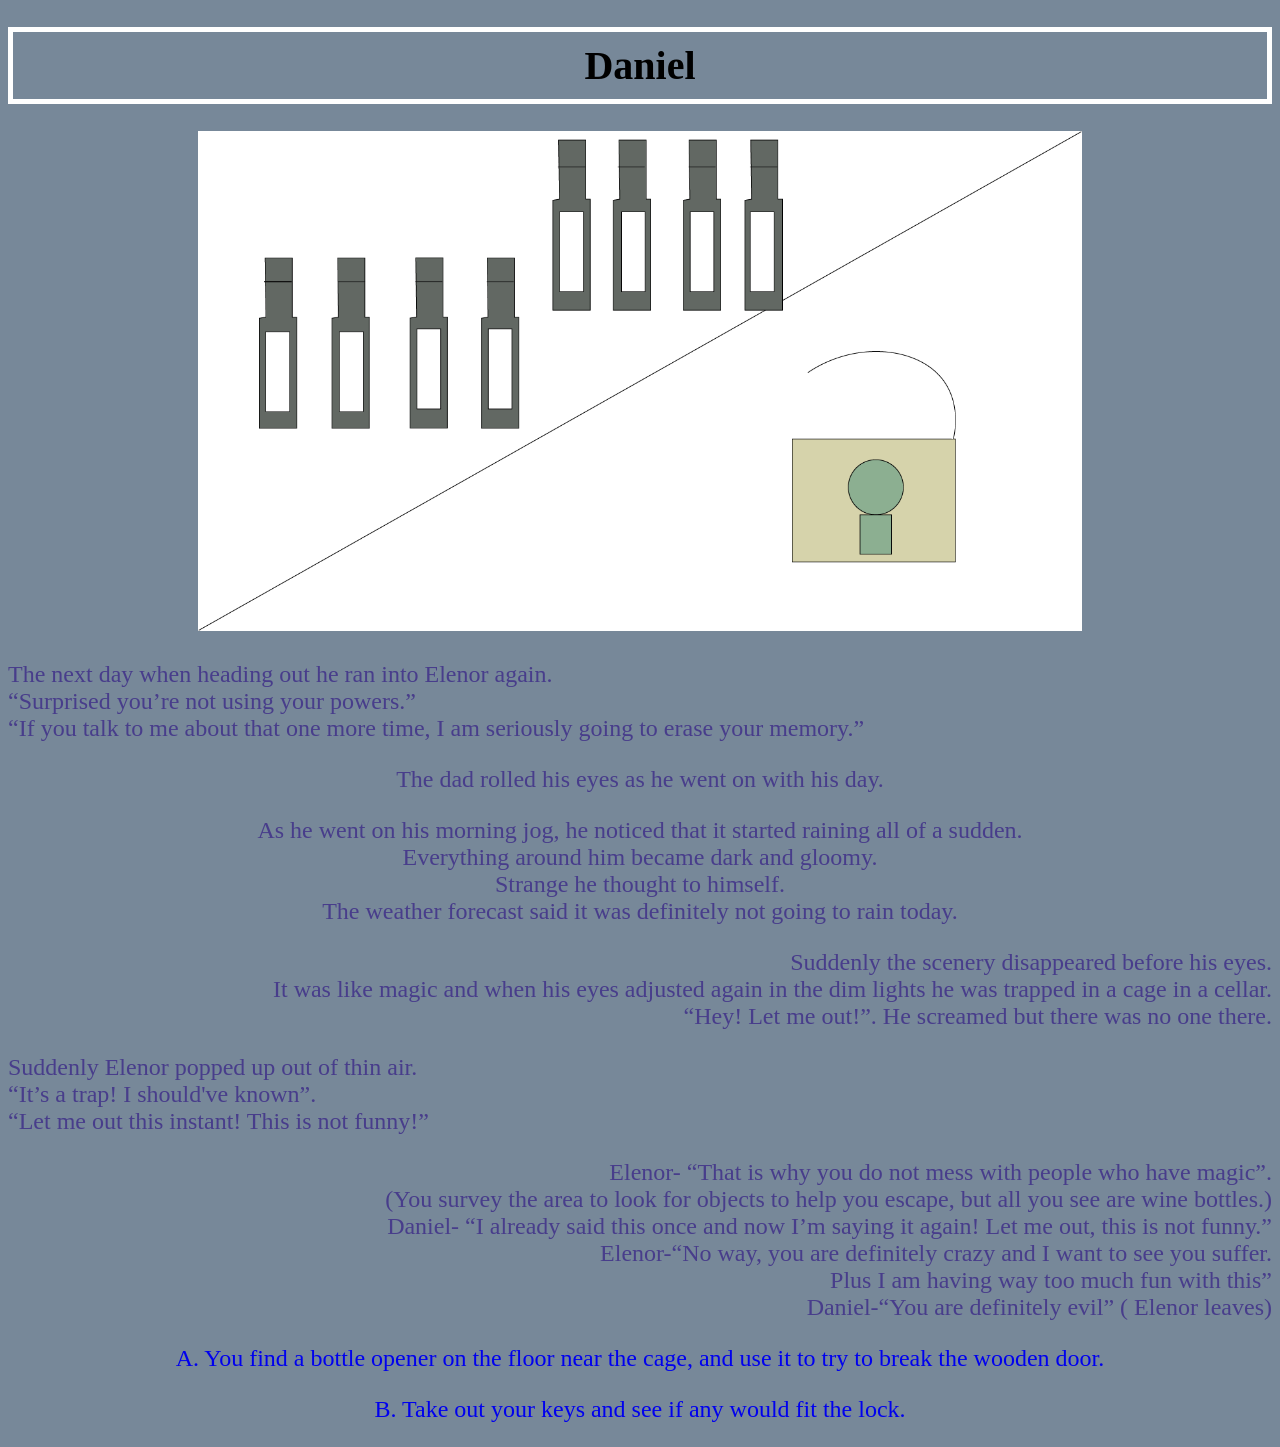
<file: Walkaway.html>
<!DOCTYPE html>
<html lang="en">
<head>
    <link rel="stylesheet" href ="style.css">
    <meta charset="UTF-8">
    <meta name="viewport" content="width=device-width, initial-scale=1.0">
    <title> Daniel's perspective</title>
</head>
<body>
    <h1> Daniel </h1>

    <div class="Text-3">
    <img id="Images" src="wine.png">
    </div>
    
    <div class="Text-1"> 
    <p> The next day when heading out he ran into Elenor again.  
        <br>“Surprised you’re not using your powers.” 
        <br> “If you talk to me about that one more time, I am seriously going to erase your memory.”
        </p>
    </div>
    
    <div class="Text-3">
        <p> The dad rolled his eyes as he went on with his day.  
            </p>
    </div>

    <div class="Text-3">
        <p> As he went on his morning jog, he noticed that it started raining all of a sudden. 
            <br> Everything around him became dark and gloomy.  
            <br>Strange he thought to himself.  
            <br>The weather forecast said it was definitely not going to rain today. 
        </p>
    </div>

    <div class="Text-2">
        <p> Suddenly the scenery disappeared before his eyes. 
            <br> It was like magic and when his eyes adjusted again in the dim lights he was trapped in a cage in a cellar.  
            <br>“Hey!  Let me out!”.  He screamed but there was no one there.
        </p>
    </div>

    <div class="Text-1">
        <p>  Suddenly Elenor popped up out of thin air.  
            <br>“It’s a trap!  I should've known”.  
            <br>“Let me out this instant!  This is not funny!”
        </p>
    </div>

    <div class="Text-2"> 
<p> Elenor- “That is why you do not mess with people who have magic”.  
    <br>(You survey the area to look for objects to help you escape, but all you see are wine bottles.) 
    <br> Daniel- “I already said this once and now I’m saying it again!  Let me out, this is not funny.”  
    <br>Elenor-“No way, you are definitely crazy and I want to see you suffer.  
    <br>Plus I am having way too much fun with this”  
    <br>Daniel-“You are definitely evil” ( Elenor leaves)
</p>
</div>

    
<div class="Text-3">
    <p>
        <a id="options" class="text" href="Escaped.html"> A. You find a bottle opener on the floor near the cage, and use it to try to break the wooden door. </a>
    </p>
    </div>
    
<div class="Text-3">
    <a id="options" class="text" href="Escaped.html"> B. Take out your keys and see if any would fit the lock.  </a>
    </p>
</div>

</body>
</html>
</file>
<file: style.css>
h1{
    font-family: Garamond;
    font-size: 40px;
    text-align: center;
    padding: 10px;
    border: 5px solid white;
}
h2{
    font-size: x-large;
    color: blue;
}
h3{
    font-size: x-large;
    color: white;
}
#song1{
    color:blue;
    font-size: x-large
} 
#song2{
    color:white;
    font-size: x-large;
}
.text{
    text-decoration: none;
}
#Images{
    height: 500px;
    width:auto;
}
body{
    background-color:lightslategray
}
.text{
    display: block;
    font-size: medium
}
.underlined{
    text-decoration: underline;
}
.songs-container{
    display: flex;
    gap: 30px;
    justify-content: space-between
}
.song-section{
    flex:1;
    max-width: 45%;
}
.songs-container{
    display: flex;
    gap: 30px;
    justify-content: space-between
}
.Text-1{
    font-size:x-large;
    text-align: Left;
    color:darkslateblue;
}
.Text-2{
    font-size: x-large;
    text-align: Right;
    color:darkslateblue;
}
.Text-3{
    font-size: x-large;
    text-align: center;
    color:darkslateblue;
}
#options{
    font-size: x-large;
}
#Ending{
    font-size: xx-large;
}
.p{
    font-size:x-large;
    font-family:optima;
}

.choose character{
    font-size: x-large;
    font-family: optima;
    color: white;
    text-align:center;
}
</file>
